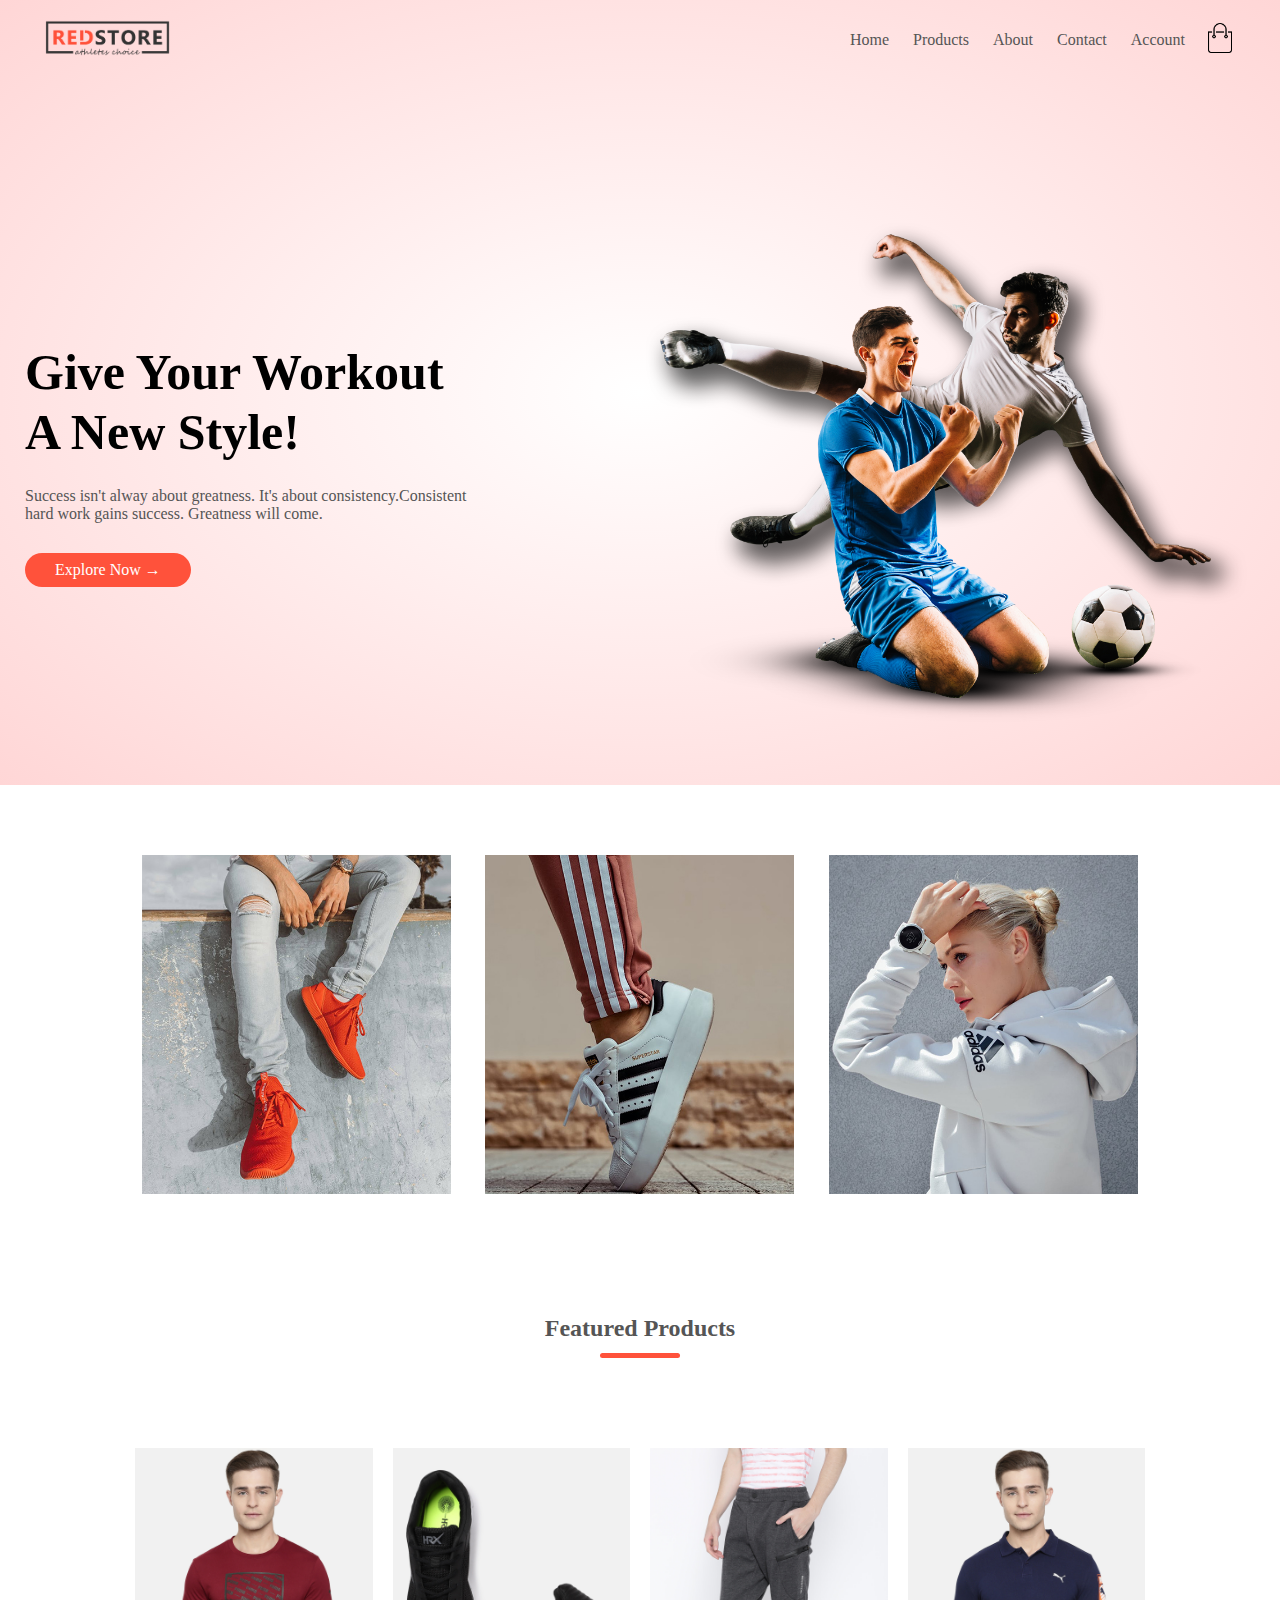
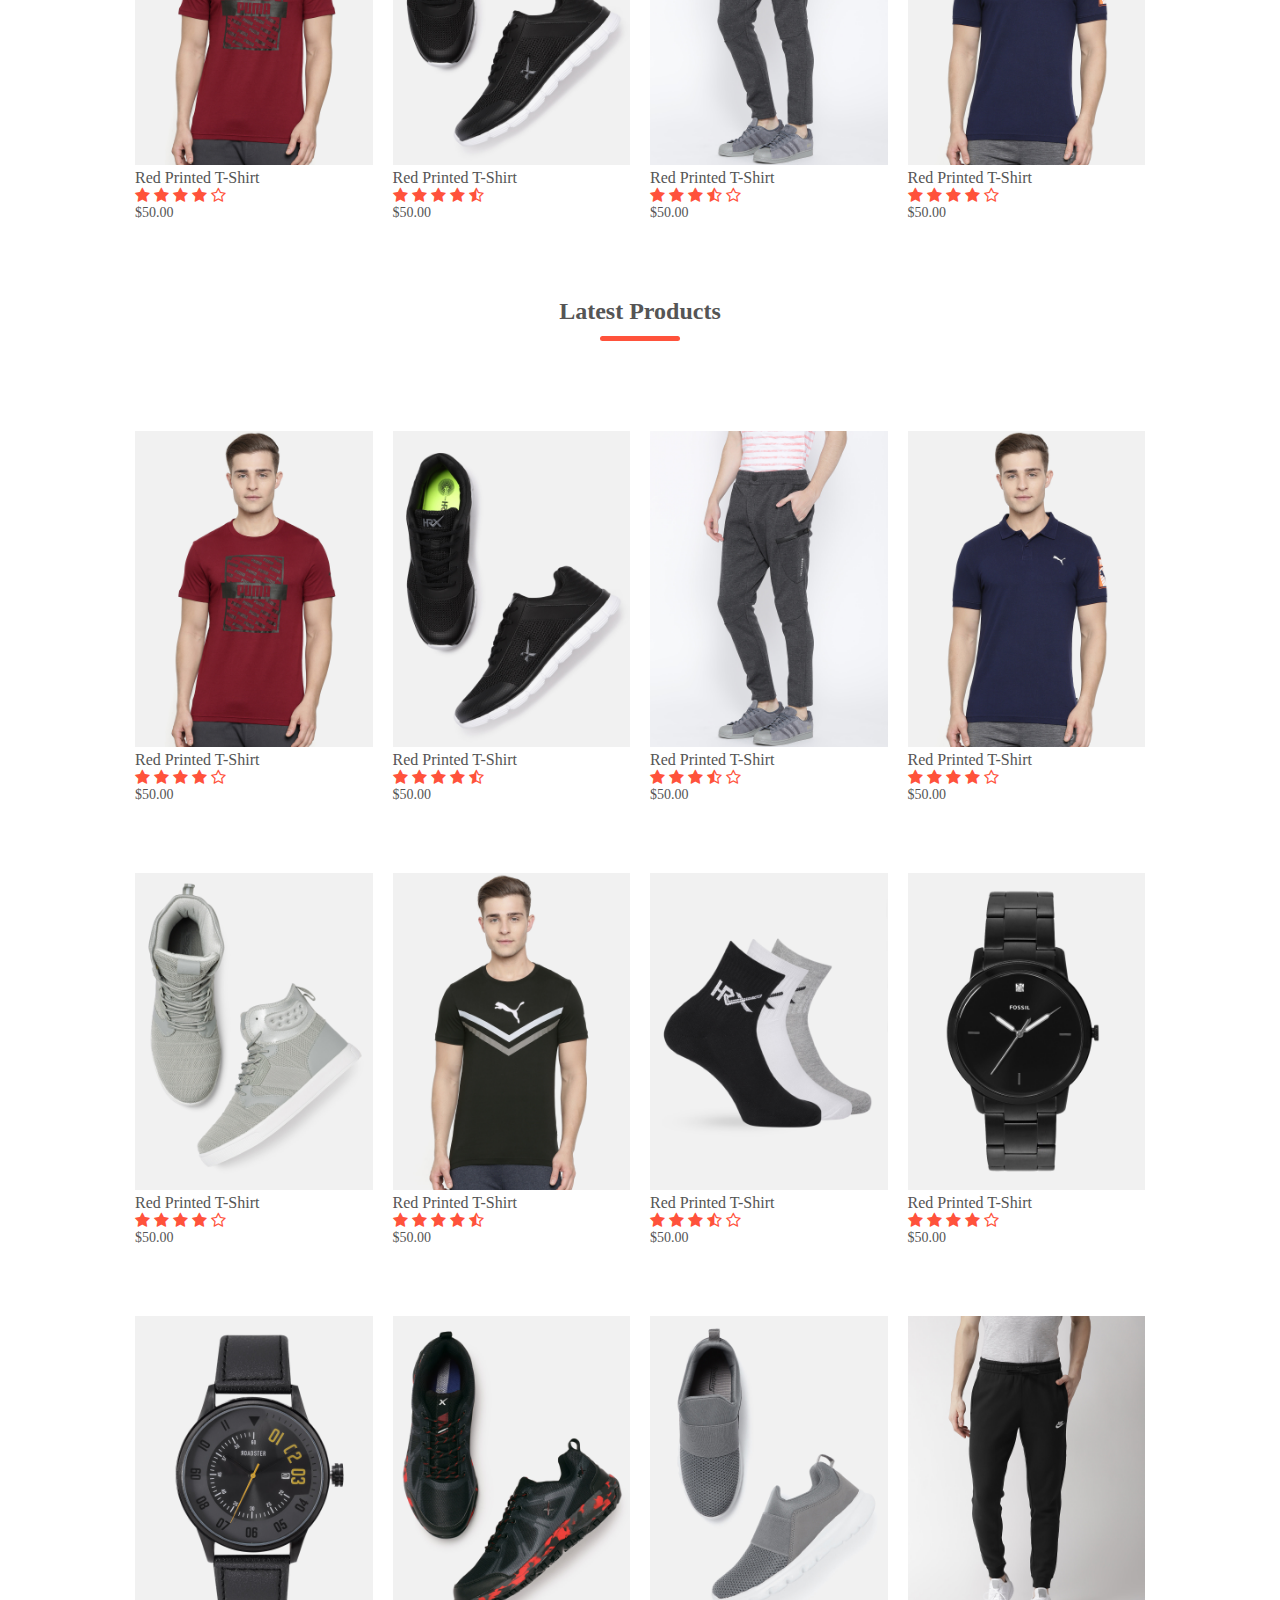
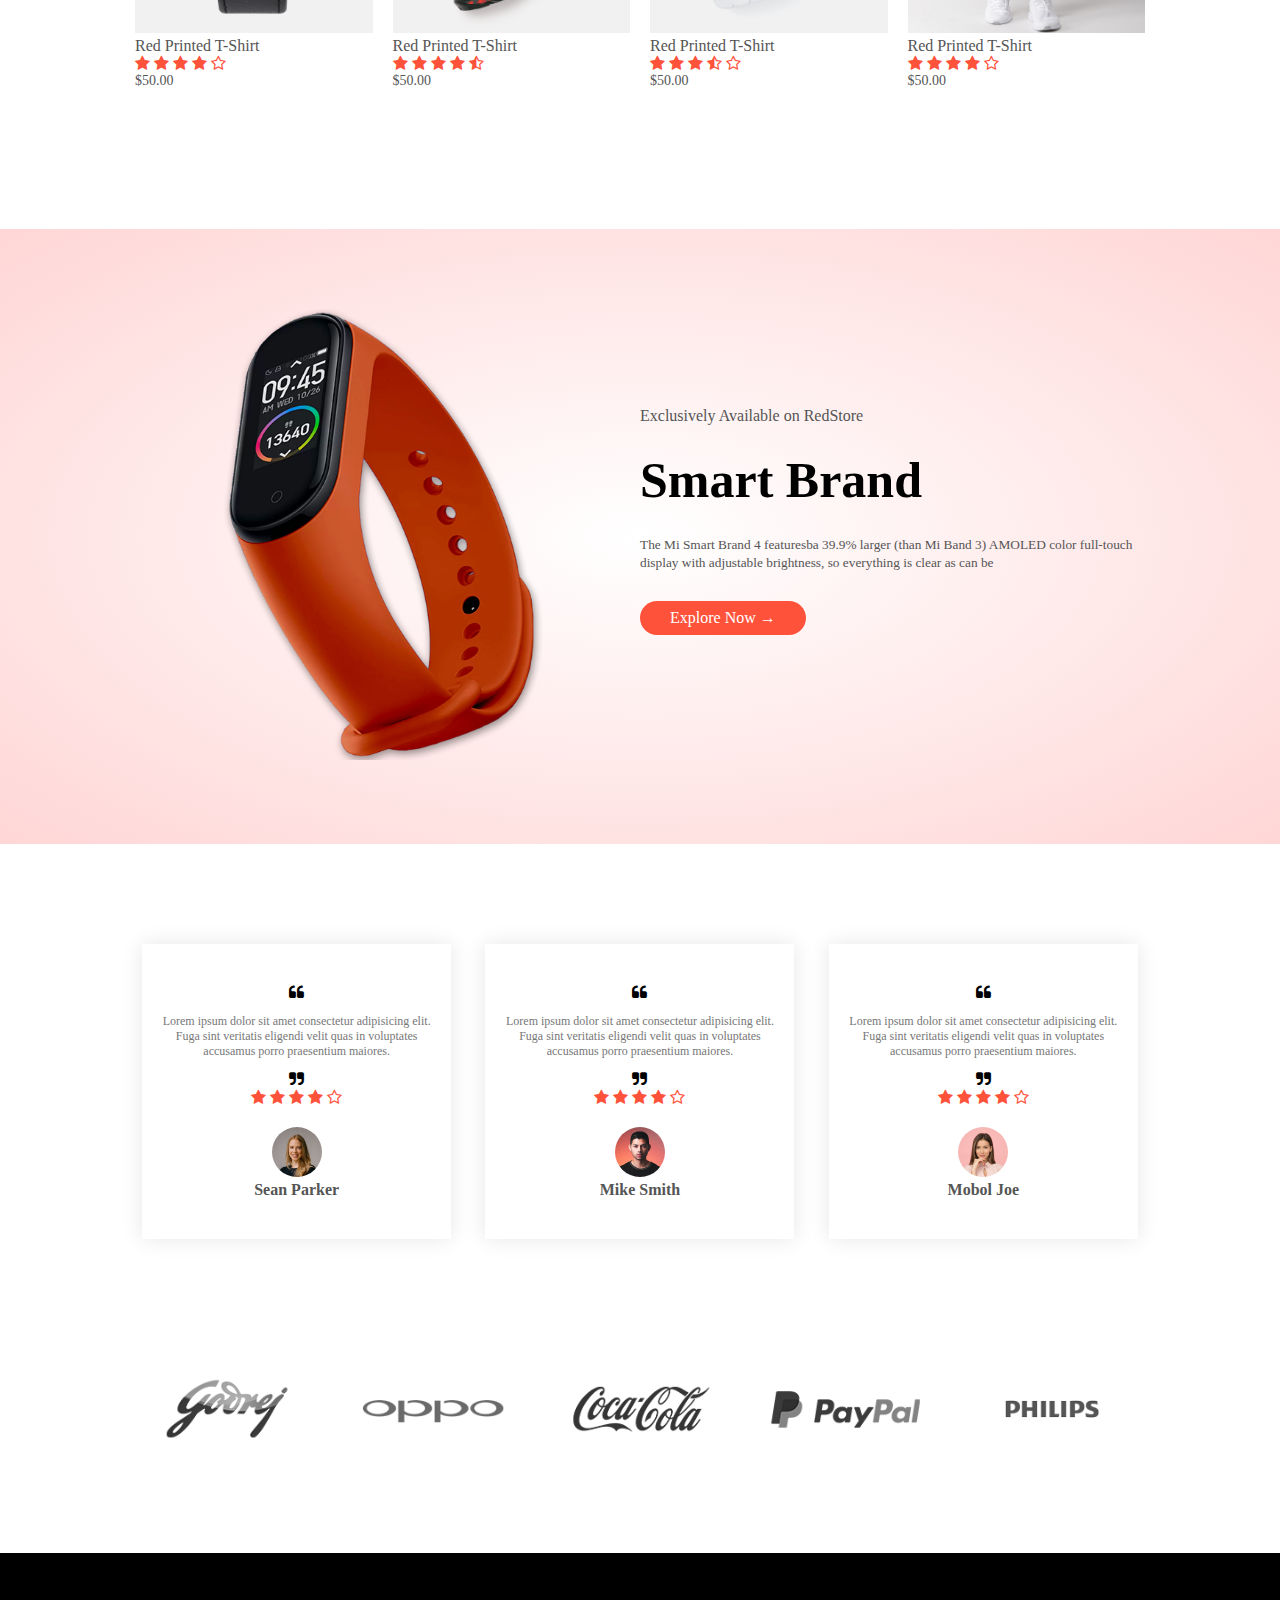
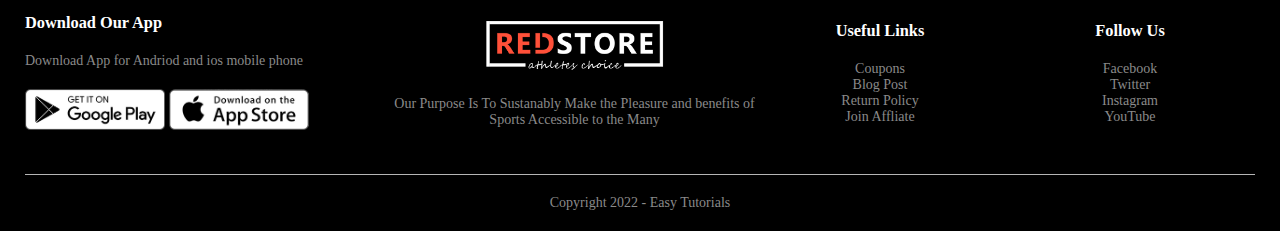
<file: index.html>
<!DOCTYPE html>
<html lang="en">
<head>
    <meta charset="UTF-8">
    <meta http-equiv="X-UA-Compatible" content="IE=edge">
    <meta name="viewport" content="width=device-width, initial-scale=1.0">
    <title>RedStore Ecommerce Website</title>

    <link rel="stylesheet" href="style.css">
    <link href="https://fonts.googleapis.com/css2?family=Poppins:wght@300;400;500;600;700&display=swap" rel="stylesheet">
    <link rel="stylesheet" href="https://stackpath.bootstrapcdn.com/font-awesome/4.7.0/css/font-awesome.min.css">
</head>
<body>

    <div class="header">
    <div class="container">
        <div class="navbar">
            <div class="logo">
               <a href="index.html"><img src="pictures/logo.png" width="125px"></a>
            </div>
            <nav>
                <ul id="MenuItems">
                    <li><a href="index.html">Home</a></li>
                    <li><a href="products.html">Products</a></li>
                    <li><a href="#">About</a></li>
                    <li><a href="#">Contact</a></li>
                    <li><a href="account.html">Account </a></li>
                </ul>
            </nav>
           <a href="cart.html"><img src="pictures/cart.png" width="30px" height="30px"></a>
            <img src="pictures/menu.png" class="menu-icon" onclick="menutoggle()">
        </div>
        <div class="row">
            <div class="col-2">
                <h1>Give Your Workout <br> A New Style!</h1>
                <p>Success isn't alway about greatness. It's about consistency.Consistent <br> hard work gains success. Greatness will come.</p>
                <a href="" class="btn">Explore Now &#8594;</a>
            </div>
            <div class="col-2">
                <img src="pictures/image1.png">
            </div>
        </div>
    </div>
    </div>


    <!-- -----------------Feactured categories------------------ -->

    <div class="categories">
        <div class="small-container">
            <div class="row">
                <div class="col-3">
                    <img src="pictures/category-1.jpg">
                </div>
                <div class="col-3">
                    <img src="pictures/category-2.jpg">
                </div>
                <div class="col-3">
                    <img src="pictures/category-3.jpg">
                </div>
            </div>
        </div>
    </div>

    <!-- ----------------Featured product-------------- -->
    
    <div class="small-container">
        <h2 class="title">Featured Products</h2>
        <div class="row">
            <div class="col-4">
                <a href="products-detais.html"><img src="pictures/product-1.jpg"></a>
                <h4>Red Printed T-Shirt</h4>
                <div class="rating">
                    <i class="fa fa-star"></i>
                    <i class="fa fa-star"></i>
                    <i class="fa fa-star"></i>
                    <i class="fa fa-star"></i>
                    <i class="fa fa-star-o"></i>
                </div>
                <p>$50.00</p>
            </div>

            <div class="col-4">
                <img src="pictures/product-2.jpg">
                <h4>Red Printed T-Shirt</h4>
                <div class="rating">
                    <i class="fa fa-star"></i>
                    <i class="fa fa-star"></i>
                    <i class="fa fa-star"></i>
                    <i class="fa fa-star"></i>
                    <i class="fa fa-star-half-o"></i>
                </div>
                <p>$50.00</p>
            </div>

            <div class="col-4">
                <img src="pictures/product-3.jpg">
                <h4>Red Printed T-Shirt</h4>
                <div class="rating">
                    <i class="fa fa-star"></i>
                    <i class="fa fa-star"></i>
                    <i class="fa fa-star"></i>
                    <i class="fa fa-star-half-o"></i>
                    <i class="fa fa-star-o"></i>
                </div>
                <p>$50.00</p>
            </div>

            <div class="col-4">
                <img src="pictures/product-4.jpg">
                <h4>Red Printed T-Shirt</h4>
                <div class="rating">
                    <i class="fa fa-star"></i>
                    <i class="fa fa-star"></i>
                    <i class="fa fa-star"></i>
                    <i class="fa fa-star"></i>
                    <i class="fa fa-star-o"></i>
                </div>
                <p>$50.00</p>
            </div>
        </div>

        <h2 class="title">Latest Products</h2>
        <div class="row">
            <div class="col-4">
                <img src="pictures/product-1.jpg">
                <h4>Red Printed T-Shirt</h4>
                <div class="rating">
                    <i class="fa fa-star"></i>
                    <i class="fa fa-star"></i>
                    <i class="fa fa-star"></i>
                    <i class="fa fa-star"></i>
                    <i class="fa fa-star-o"></i>
                </div>
                <p>$50.00</p>
            </div>

            <div class="col-4">
                <img src="pictures/product-2.jpg">
                <h4>Red Printed T-Shirt</h4>
                <div class="rating">
                    <i class="fa fa-star"></i>
                    <i class="fa fa-star"></i>
                    <i class="fa fa-star"></i>
                    <i class="fa fa-star"></i>
                    <i class="fa fa-star-half-o"></i>
                </div>
                <p>$50.00</p>
            </div>

            <div class="col-4">
                <img src="pictures/product-3.jpg">
                <h4>Red Printed T-Shirt</h4>
                <div class="rating">
                    <i class="fa fa-star"></i>
                    <i class="fa fa-star"></i>
                    <i class="fa fa-star"></i>
                    <i class="fa fa-star-half-o"></i>
                    <i class="fa fa-star-o"></i>
                </div>
                <p>$50.00</p>
            </div>

            <div class="col-4">
                <img src="pictures/product-4.jpg">
                <h4>Red Printed T-Shirt</h4>
                <div class="rating">
                    <i class="fa fa-star"></i>
                    <i class="fa fa-star"></i>
                    <i class="fa fa-star"></i>
                    <i class="fa fa-star"></i>
                    <i class="fa fa-star-o"></i>
                </div>
                <p>$50.00</p>
            </div>
        </div>

        <div class="row">
            <div class="col-4">
                <img src="pictures/product-5.jpg">
                <h4>Red Printed T-Shirt</h4>
                <div class="rating">
                    <i class="fa fa-star"></i>
                    <i class="fa fa-star"></i>
                    <i class="fa fa-star"></i>
                    <i class="fa fa-star"></i>
                    <i class="fa fa-star-o"></i>
                </div>
                <p>$50.00</p>
            </div>

            <div class="col-4">
                <img src="pictures/product-6.jpg">
                <h4>Red Printed T-Shirt</h4>
                <div class="rating">
                    <i class="fa fa-star"></i>
                    <i class="fa fa-star"></i>
                    <i class="fa fa-star"></i>
                    <i class="fa fa-star"></i>
                    <i class="fa fa-star-half-o"></i>
                </div>
                <p>$50.00</p>
            </div>

            <div class="col-4">
                <img src="pictures/product-7.jpg">
                <h4>Red Printed T-Shirt</h4>
                <div class="rating">
                    <i class="fa fa-star"></i>
                    <i class="fa fa-star"></i>
                    <i class="fa fa-star"></i>
                    <i class="fa fa-star-half-o"></i>
                    <i class="fa fa-star-o"></i>
                </div>
                <p>$50.00</p>
            </div>

            <div class="col-4">
                <img src="pictures/product-8.jpg">
                <h4>Red Printed T-Shirt</h4>
                <div class="rating">
                    <i class="fa fa-star"></i>
                    <i class="fa fa-star"></i>
                    <i class="fa fa-star"></i>
                    <i class="fa fa-star"></i>
                    <i class="fa fa-star-o"></i>
                </div>
                <p>$50.00</p>
            </div>
        </div>

        <div class="row">
            <div class="col-4">
                <img src="pictures/product-9.jpg">
                <h4>Red Printed T-Shirt</h4>
                <div class="rating">
                    <i class="fa fa-star"></i>
                    <i class="fa fa-star"></i>
                    <i class="fa fa-star"></i>
                    <i class="fa fa-star"></i>
                    <i class="fa fa-star-o"></i>
                </div>
                <p>$50.00</p>
            </div>

            <div class="col-4">
                <img src="pictures/product-10.jpg">
                <h4>Red Printed T-Shirt</h4>
                <div class="rating">
                    <i class="fa fa-star"></i>
                    <i class="fa fa-star"></i>
                    <i class="fa fa-star"></i>
                    <i class="fa fa-star"></i>
                    <i class="fa fa-star-half-o"></i>
                </div>
                <p>$50.00</p>
            </div>

            <div class="col-4">
                <img src="pictures/product-11.jpg">
                <h4>Red Printed T-Shirt</h4>
                <div class="rating">
                    <i class="fa fa-star"></i>
                    <i class="fa fa-star"></i>
                    <i class="fa fa-star"></i>
                    <i class="fa fa-star-half-o"></i>
                    <i class="fa fa-star-o"></i>
                </div>
                <p>$50.00</p>
            </div>

            <div class="col-4">
                <img src="pictures/product-12.jpg">
                <h4>Red Printed T-Shirt</h4>
                <div class="rating">
                    <i class="fa fa-star"></i>
                    <i class="fa fa-star"></i>
                    <i class="fa fa-star"></i>
                    <i class="fa fa-star"></i>
                    <i class="fa fa-star-o"></i>
                </div>
                <p>$50.00</p>
            </div>
        </div>
    </div>

    <!-- -------------------offer------------------->


    <div class="offer">
        <div class="small-container">
            <div class="row">
                <div class="col-2">
                    <img src="pictures/exclusive.png" class="0ffer-img">
                </div>
                <div class="col-2">
                    <p>Exclusively Available on RedStore</p>
                    <h1>Smart Brand</h1>
                    <small>
                        The Mi Smart Brand 4 featuresba 39.9% larger (than Mi Band 3) AMOLED color full-touch display with adjustable brightness, so everything is clear as can be
                    </small>
                    <a href="" class="btn">Explore Now &#8594;</a>
                </div>
            </div>
        </div>
    </div>


    <!-- -----------------tesimonial---------------- -->

    <div class="testimonial">
        <div class="small-container">
            <div class="row">
                <div class="col-3">
                    <i class="fa fa-quote-left"></i>
                    <p>Lorem ipsum dolor sit amet consectetur adipisicing elit. Fuga sint veritatis eligendi velit quas in voluptates accusamus porro praesentium maiores.</p>
                    <i class="fa fa-quote-right"></i>
                    <div class="rating">
                        <i class="fa fa-star"></i>
                        <i class="fa fa-star"></i>
                        <i class="fa fa-star"></i>
                        <i class="fa fa-star"></i>
                        <i class="fa fa-star-o"></i>
                    </div>
                    <img src="pictures/user-1.png">
                    <h3>Sean Parker</h3>
                </div>

                <div class="col-3">
                    <i class="fa fa-quote-left"></i>
                    <p>Lorem ipsum dolor sit amet consectetur adipisicing elit. Fuga sint veritatis eligendi velit quas in voluptates accusamus porro praesentium maiores.</p>
                    <i class="fa fa-quote-right"></i>
                    <div class="rating">
                        <i class="fa fa-star"></i>
                        <i class="fa fa-star"></i>
                        <i class="fa fa-star"></i>
                        <i class="fa fa-star"></i>
                        <i class="fa fa-star-o"></i>
                    </div>
                    <img src="pictures/user-2.png">
                    <h3>Mike Smith</h3>
                </div>

                <div class="col-3">
                    <i class="fa fa-quote-left"></i>
                    <p>Lorem ipsum dolor sit amet consectetur adipisicing elit. Fuga sint veritatis eligendi velit quas in voluptates accusamus porro praesentium maiores.</p>
                    <i class="fa fa-quote-right"></i>
                    <div class="rating">
                        <i class="fa fa-star"></i>
                        <i class="fa fa-star"></i>
                        <i class="fa fa-star"></i>
                        <i class="fa fa-star"></i>
                        <i class="fa fa-star-o"></i>
                    </div>
                    <img src="pictures/user-3.png">
                    <h3>Mobol Joe </h3>
                </div>
            </div>
        </div>
    </div>


    <!-- -----------------------brand-------------------- -->

    <div class="brands">
        <div class="small-container">
            <div class="row">
                <div class="col-5">
                    <img src="pictures/logo-godrej.png">
                </div>

                <div class="col-5">
                    <img src="pictures/logo-oppo.png">
                </div>

                <div class="col-5">
                    <img src="pictures/logo-coca-cola.png">
                </div>

                <div class="col-5">
                    <img src="pictures/logo-paypal.png">
                </div>

                <div class="col-5">
                    <img src="pictures/logo-philips.png">
                </div>
            </div>
        </div>
    </div>

    <!-- -----------------footer------------- -->

    <div class="footer">
        <div class="container">
            <div class="row">
                <div class="footer-col-1">
                    <h3>Download Our App</h3>
                    <p>Download App for Andriod and ios mobile phone</p>
                    <div class="app-logo">
                        <img src="pictures/play-store.png">
                        <img src="pictures/app-store.png">
                    </div>
                </div>

                <div class="footer-col-2">
                   <img src="pictures/logo-white.png">
                    <p>Our Purpose Is To Sustanably Make the Pleasure and benefits of Sports Accessible to the Many</p>
                </div>

                <div class="footer-col-3">
                    <h3>Useful Links</h3>
                    <ul>
                        <li>Coupons</li>
                        <li>Blog Post</li>
                        <li>Return Policy</li>
                        <li>Join Affliate</li>
                    </ul>
                </div>

                <div class="footer-col-3">
                    <h3>Follow Us</h3>
                    <ul>
                        <li>Facebook</li>
                        <li>Twitter</li>
                        <li>Instagram</li>
                        <li>YouTube</li>
                    </ul>
                </div>
            </div>
            <hr>
            <p class="Copyright">Copyright 2022 - Easy Tutorials</p>
        </div>
    </div>


    <!-- -------------------js for toggle menu---------------- -->



    <script>
        var MenuItems = document.getElementById("MenuItems");

        MenuItems.style.maxHeight = "0px";

        function menutoggle(){
            if(Menuitems.style.maxheight == "0px")
                {
                    MenuItems.style.maxHeight ="200px"
                }
            else
                {
                    Menuitems.style.maxheight = "0px"
                }
        }
    </script>




</body>
</html>
</file>
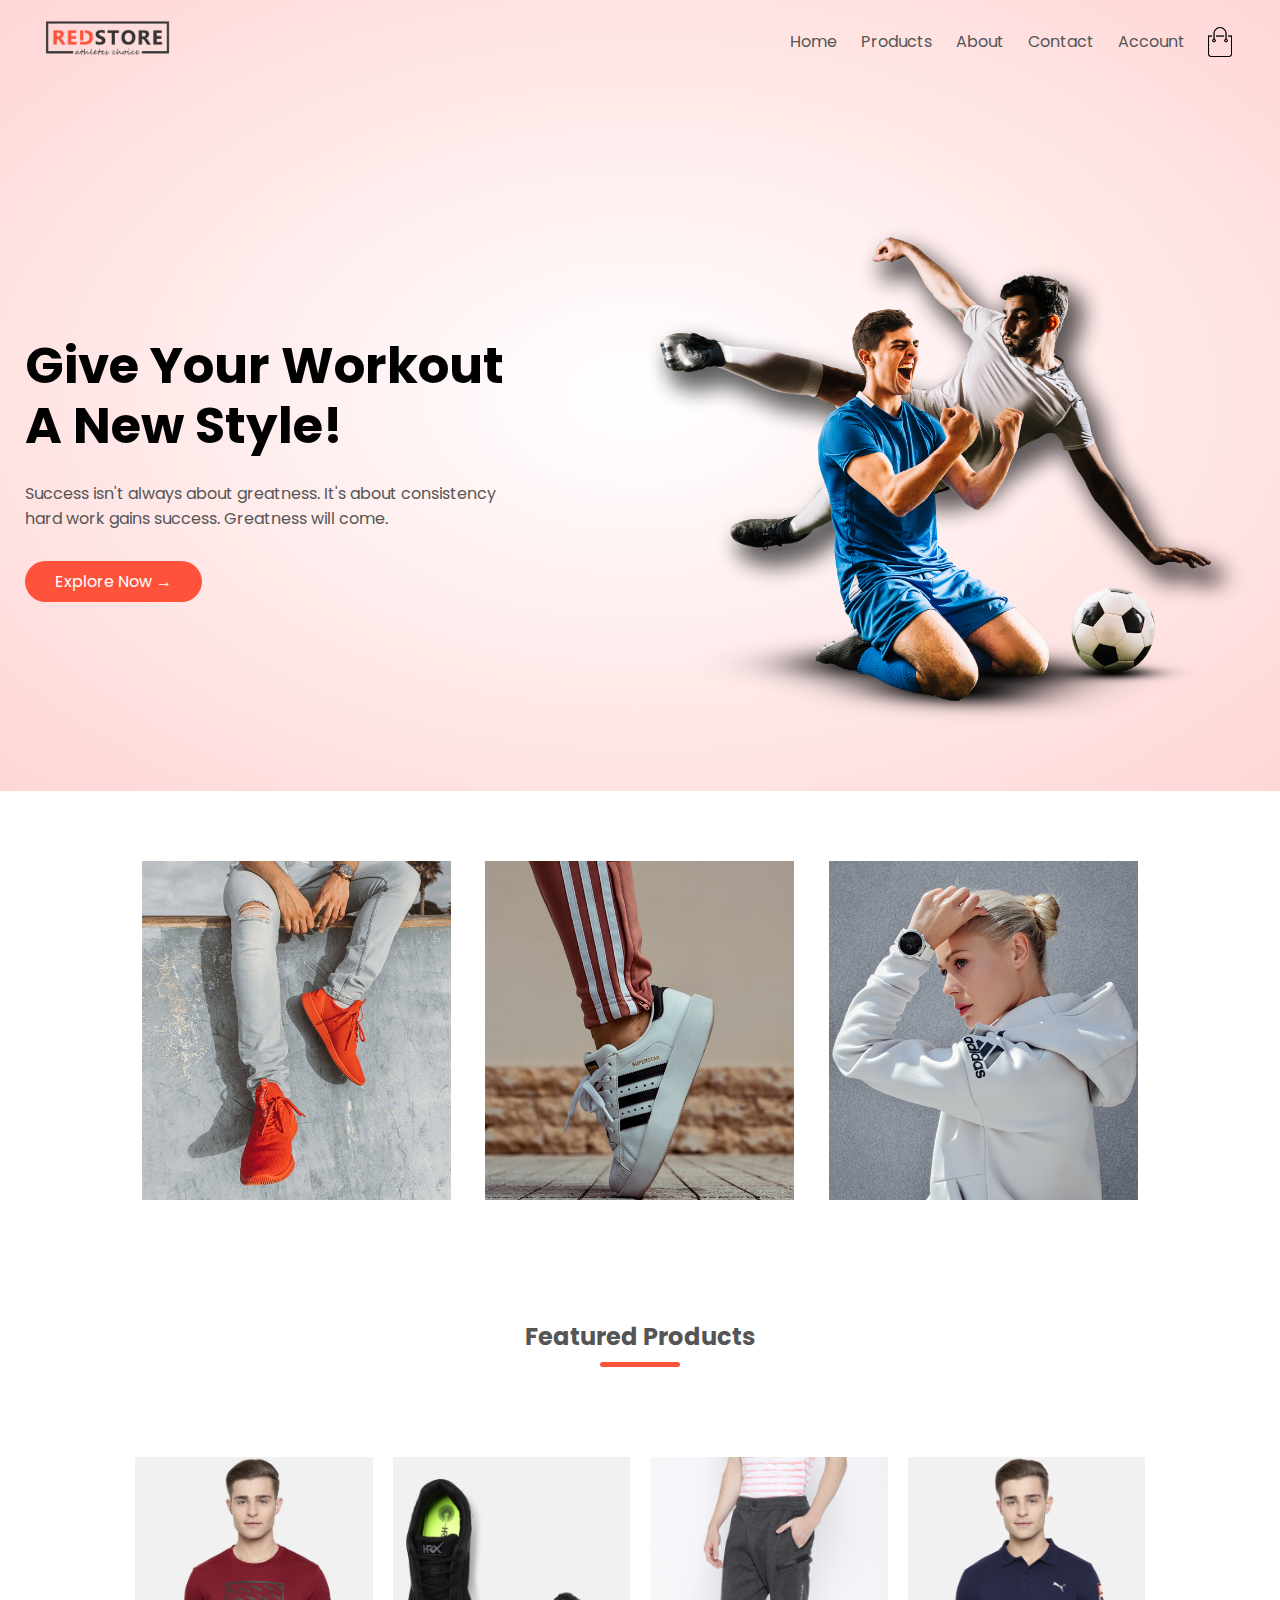
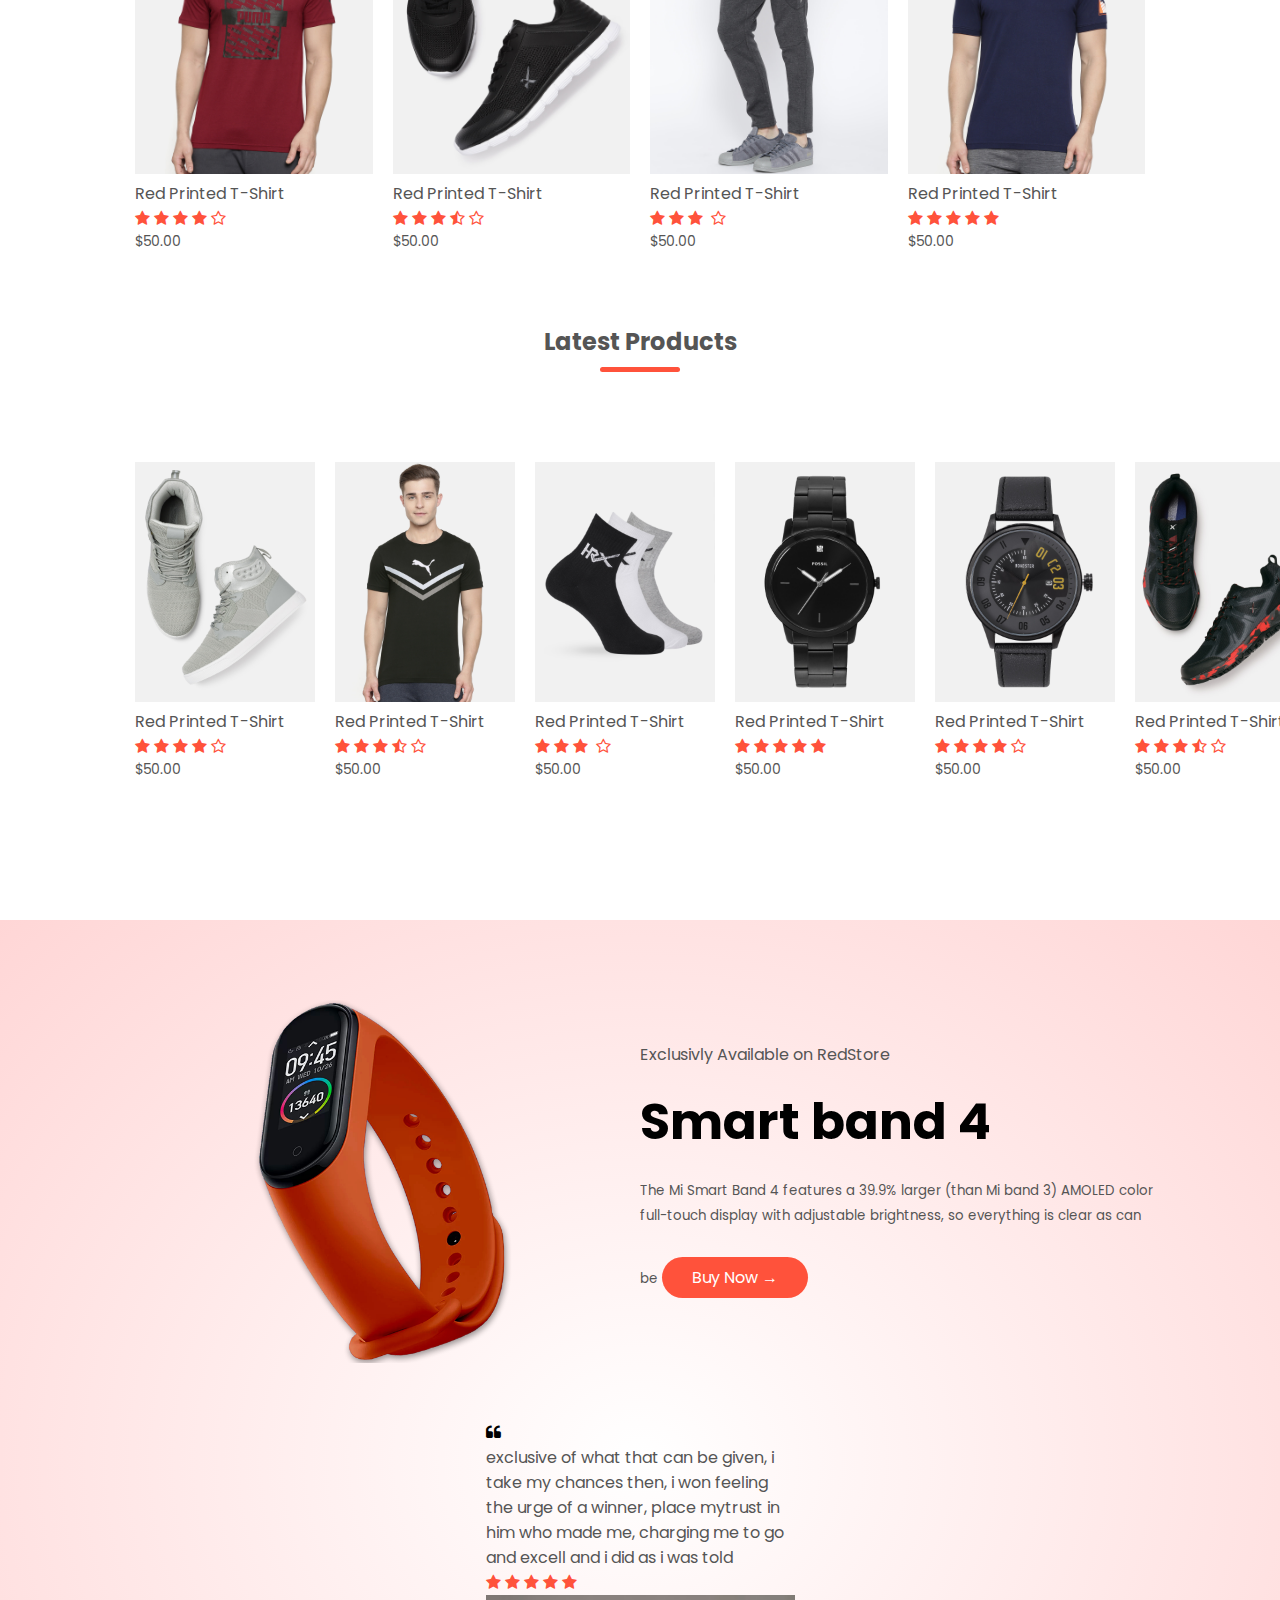
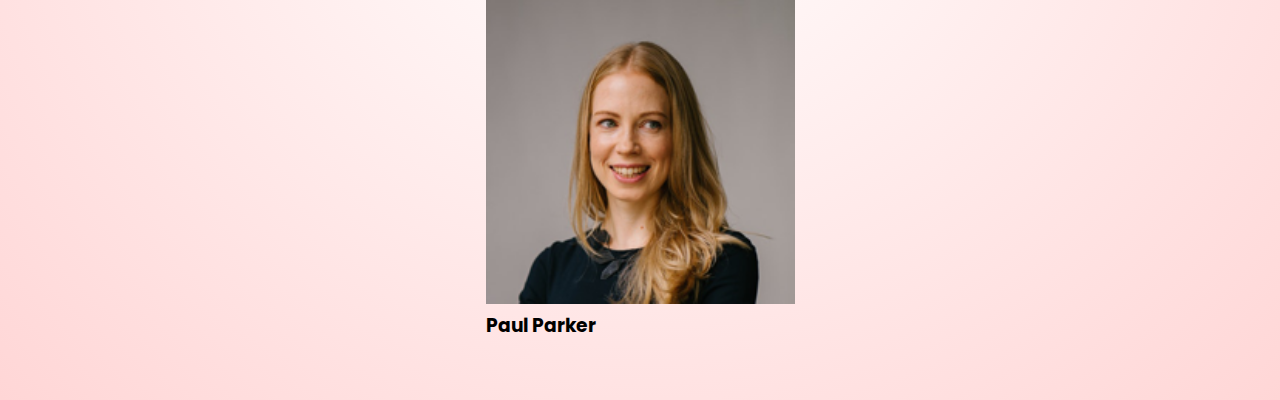
<file: pictures/index.html>
<!DOCTYPE html>
<html lang="en">
<head>
    <meta charset="UTF-8">
    <meta http-equiv="X-UA-Compatible" content="IE=edge">
    <meta name="viewport" content="width=device-width, initial-scale=1.0">
    <title>Redstore Ecommerce Website</title>
    <link rel="stylesheet" href="style.css">
    <link rel="preconnect" href="https://fonts.googleapis.com">
<link rel="preconnect" href="https://fonts.gstatic.com" crossorigin>
<link href="https://fonts.googleapis.com/css2?family=Poppins:ital,wght@0,300;0,400;0,500;0,600;0,700;1,200&display=swap" rel="stylesheet">
<link rel="stylesheet" href="https://stackpath.bootstrapcdn.com/font-awesome/4.7.0/css/font-awesome.min.css">
</head>
<body>
    <div class="header">
        <div class="container">
            <div class="navbar">
                <div class="logo">
                    <img src="../pictures/logo.png" width="125">
                </div>
                <nav>
                    <ul>
                        <li><a href="">Home</a></li>
                        <li><a href="">Products</a></li>
                        <li><a href="">About</a></li>
                        <li><a href="">Contact</a></li>
                        <li><a href="">Account</a></li>
                    </ul>
                </nav>
                <img src="../pictures/cart.png" width="30px" height="30px">  
            </div>
            <div class="row">
                <div class="col-2">
                        <h1>Give Your Workout <br> A New Style!</h1>
                        <p>Success isn't always about greatness. It's about consistency <br> hard work gains success. Greatness will come.</p>
                        <a href="" class="btn">Explore Now &#8594</a>
                </div>
                <div class="col-2">
                    <img src="../pictures/image1.png">
                </div>
            </div>
        </div>
    </div> 


    <div class="categories">
        <div class="small-container">
            <div class="row">
                <div class="col-3">
                    <img src="../pictures/category-1.jpg">
                </div>
                <div class="col-3">
                    <img src="../pictures/category-2.jpg">
                </div>
                <div class="col-3">
                    <img src="../pictures/category-3.jpg">
                </div>
            </div>
        </div>
    </div>

    <div class="small-container">
        <h2 class="title">Featured Products</h2>
        <div class="row">
            <div class="col-4">
                <img src="../pictures/product-1.jpg">
                <h4>Red Printed T-Shirt</h4>
                <div class="rating">
                    <i class="fa fa-star"></i>
                    <i class="fa fa-star"></i>
                    <i class="fa fa-star"></i>
                    <i class="fa fa-star"></i>
                    <i class="fa fa-star-o"></i>
                </div>
                <p>$50.00</p>
            </div>
            <div class="col-4">
                <img src="../pictures/product-2.jpg">
                <h4>Red Printed T-Shirt</h4>
                <div class="rating">
                    <i class="fa fa-star"></i>
                    <i class="fa fa-star"></i>
                    <i class="fa fa-star"></i>
                    <i class="fa fa-star-half-o"></i>
                    <i class="fa fa-star-o"></i>
                </div>
                <p>$50.00</p>
            </div>
            <div class="col-4">
                <img src="../pictures/product-3.jpg">
                <h4>Red Printed T-Shirt</h4>
                <div class="rating">
                    <i class="fa fa-star"></i>
                    <i class="fa fa-star"></i>
                    <i class="fa fa-star"></i>
                    <i class="fa fa-half"></i>
                    <i class="fa fa-star-o"></i>
                </div>
                <p>$50.00</p>
            </div>
            <div class="col-4">
                <img src="../pictures/product-4.jpg">
                <h4>Red Printed T-Shirt</h4>
                <div class="rating">
                    <i class="fa fa-star"></i>
                    <i class="fa fa-star"></i>
                    <i class="fa fa-star"></i>
                    <i class="fa fa-star"></i>
                    <i class="fa fa-star"></i>
                </div>
                <p>$50.00</p>
            </div>
        </div>
        <h2><div class="title">Latest Products</div></h2>
        <div class="row">
            <div class="col-4">
                <img src="../pictures/product-5.jpg">
                <h4>Red Printed T-Shirt</h4>
                <div class="rating">
                    <i class="fa fa-star"></i>
                    <i class="fa fa-star"></i>
                    <i class="fa fa-star"></i>
                    <i class="fa fa-star"></i>
                    <i class="fa fa-star-o"></i>
                </div>
                <p>$50.00</p>
            </div>
            <div class="col-4">
                <img src="../pictures/product-6.jpg">
                <h4>Red Printed T-Shirt</h4>
                <div class="rating">
                    <i class="fa fa-star"></i>
                    <i class="fa fa-star"></i>
                    <i class="fa fa-star"></i>
                    <i class="fa fa-star-half-o"></i>
                    <i class="fa fa-star-o"></i>
                </div>
                <p>$50.00</p>
            </div>
            <div class="col-4">
                <img src="../pictures/product-7.jpg">
                <h4>Red Printed T-Shirt</h4>
                <div class="rating">
                    <i class="fa fa-star"></i>
                    <i class="fa fa-star"></i>
                    <i class="fa fa-star"></i>
                    <i class="fa fa-half"></i>
                    <i class="fa fa-star-o"></i>
                </div>
                <p>$50.00</p>
            </div>
            <div class="col-4">
                <img src="../pictures/product-8.jpg">
                <h4>Red Printed T-Shirt</h4>
                <div class="rating">
                    <i class="fa fa-star"></i>
                    <i class="fa fa-star"></i>
                    <i class="fa fa-star"></i>
                    <i class="fa fa-star"></i>
                    <i class="fa fa-star"></i>
                </div>
                <p>$50.00</p>
            </div>
            <div class="col-4">
                <img src="../pictures/product-9.jpg">
                <h4>Red Printed T-Shirt</h4>
                <div class="rating">
                    <i class="fa fa-star"></i>
                    <i class="fa fa-star"></i>
                    <i class="fa fa-star"></i>
                    <i class="fa fa-star"></i>
                    <i class="fa fa-star-o"></i>
                </div>
                <p>$50.00</p>
            </div>
            <div class="col-4">
                <img src="../pictures/product-10.jpg">
                <h4>Red Printed T-Shirt</h4>
                <div class="rating">
                    <i class="fa fa-star"></i>
                    <i class="fa fa-star"></i>
                    <i class="fa fa-star"></i>
                    <i class="fa fa-star-half-o"></i>
                    <i class="fa fa-star-o"></i>
                </div>
                <p>$50.00</p>
            </div>
            <div class="col-4">
                <img src="../pictures/product-11.jpg">
                <h4>Red Printed T-Shirt</h4>
                <div class="rating">
                    <i class="fa fa-star"></i>
                    <i class="fa fa-star"></i>
                    <i class="fa fa-star"></i>
                    <i class="fa fa-half"></i>
                    <i class="fa fa-star-o"></i>
                </div>
                <p>$50.00</p>
            </div>
            <div class="col-4">
                <img src="../pictures/product-12.jpg">
                <h4>Red Printed T-Shirt</h4>
                <div class="rating">
                    <i class="fa fa-star"></i>
                    <i class="fa fa-star"></i>
                    <i class="fa fa-star"></i>
                    <i class="fa fa-star"></i>
                    <i class="fa fa-star"></i>
                </div>
                <p>$50.00</p>
            </div>
        </div>     
    </div>
    <!-- offer -->
    <div class="offer">
        <div class="small-container">
            <div class="row">
                <div class="col-2">
                    <img src="../pictures/exclusive.png" class="offer-img">
                </div>
                <div class="col-2">
                    <p>Exclusivly Available on RedStore</p>
                    <h1>Smart band 4</h1>
                    <small>The Mi Smart Band 4 features a 39.9% larger (than Mi band 3) AMOLED color full-touch display with adjustable brightness, so everything is clear as can be</small>
                    <a href="" class="btn">Buy Now &#8594</a>
                </div>
        </div>
    </div>

<!-- -------------testimonial----------- -->
<div class="testimonials">
    <div class="small-container">
        <div class="row">
            <div class="col-3">
                <i class="fa fa-quote-left"></i>
                <p>exclusive of what that can be given, i take my chances then, i won feeling the urge of a winner, place mytrust in him who made me, charging me to go and excell and i did as i was told</p>
                <div class="rating">
                    <i class="fa fa-star"></i>
                    <i class="fa fa-star"></i>
                    <i class="fa fa-star"></i>
                    <i class="fa fa-star"></i>
                    <i class="fa fa-star"></i>
                </div>
                <img src="../pictures/user-1.png">
                <h3>Paul Parker</h3>
            </div>
        </div>
    </div>
</div>


</body>
</html>

<!-- Resent Poduct -->
</file>
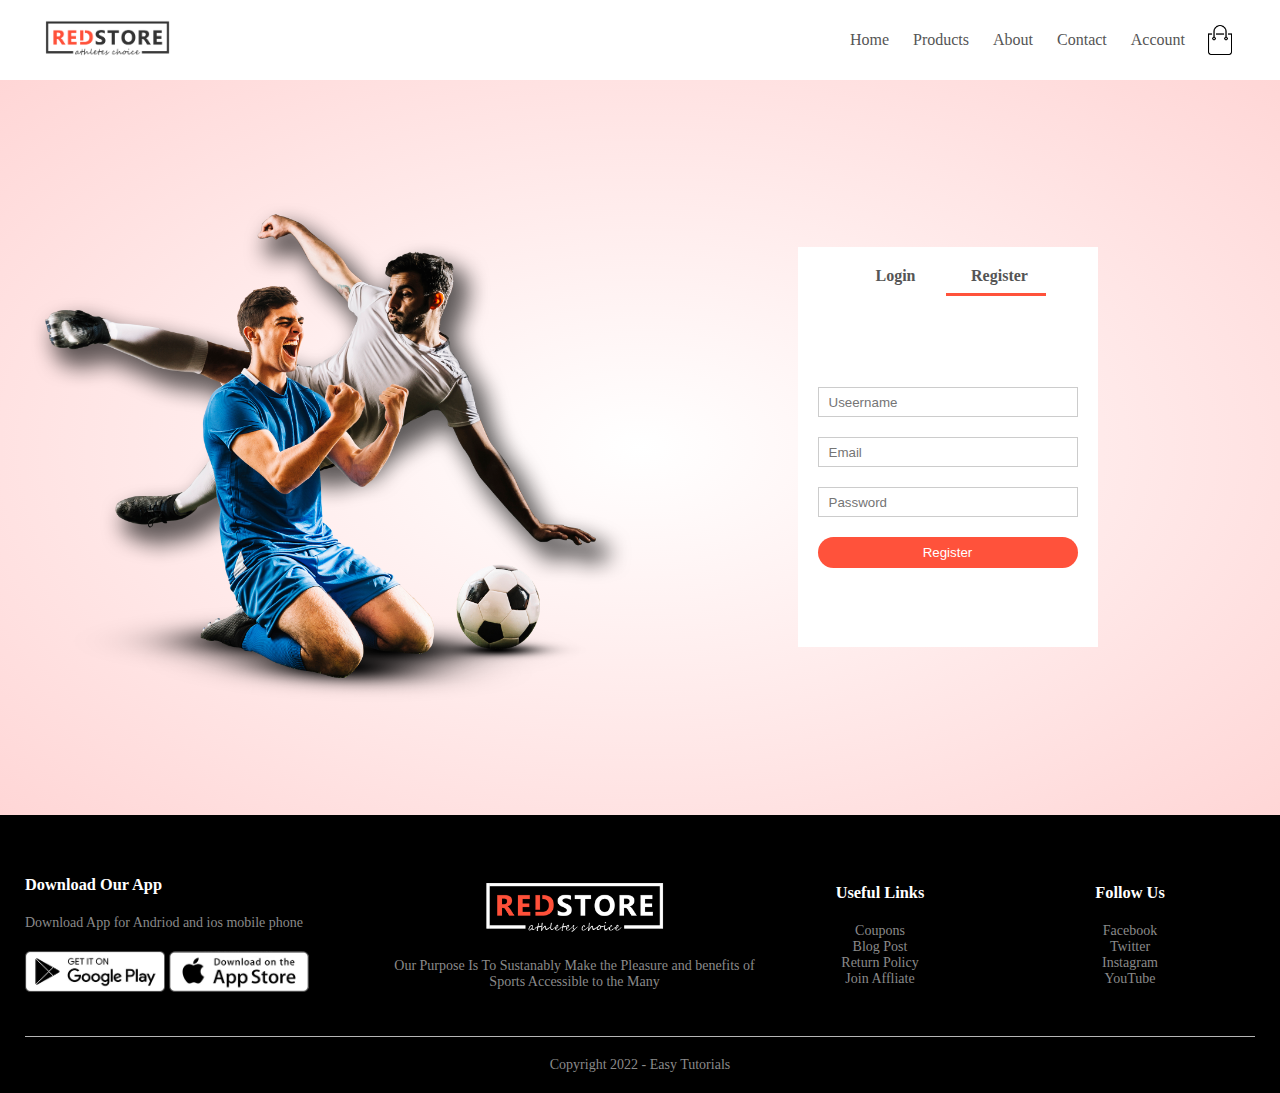
<file: account.html>
<!DOCTYPE html>
<html lang="en">
<head>
    <meta charset="UTF-8">
    <meta http-equiv="X-UA-Compatible" content="IE=edge">
    <meta name="viewport" content="width=device-width, initial-scale=1.0">
    <title>All Products - RedStore</title>

    <link rel="stylesheet" href="style.css">
    <link href="https://fonts.googleapis.com/css2?family=Poppins:wght@300;400;500;600;700&display=swap" rel="stylesheet">
    <link rel="stylesheet" href="https://stackpath.bootstrapcdn.com/font-awesome/4.7.0/css/font-awesome.min.css">
</head>
<body>


    <div class="container">
        <div class="navbar">
            <div class="logo">
                <img src="pictures/logo.png" width="125px">
            </div>
            <nav>
                <ul id="MenuItems">
                    <li><a href="#">Home</a></li>
                    <li><a href="#">Products</a></li>
                    <li><a href="#">About</a></li>
                    <li><a href="#">Contact</a></li>
                    <li><a href="#">Account </a></li>
                </ul>
            </nav>
            <img src="pictures/cart.png" width="30px" height="30px">
            <img src="pictures/menu.png" class="menu-icon" onclick="menutoggle()">
        </div>
    </div>


    <!-- ---------------account--------------------- -->

    <div class="account-page">
        <div class="container">
            <div class="row">
                <div class="col-2">
                    <img src="pictures/image1.png" width="100%">
                </div>
                <div class="col-2">
                    <div class="form-container">
                        <div class="form-btn">
                            <span onclick="login()">Login</span>
                            <span onclick="register()">Register</span>
                            <hr id="Indicator">
                        </div>

                        <form id="LoginForm">
                            <input type="text" placeholder="Useername">
                            <input type="password" placeholder="Password">
                            <button type="submit" class="btn">Login</button>
                            <a href="">Forgot Password</a>
                        </form>

                        <form id="RegForm">
                            <input type="text" placeholder="Useername">
                            <input type="email" placeholder="Email">
                            <input type="password" placeholder="Password">
                            <button type="submit" class="btn">Register</button>
                        </form>
                    </div>
                </div>
            </div>
        </div>
    </div>


    <!-- -----------------footer------------- -->

    <div class="footer">
        <div class="container">
            <div class="row">
                <div class="footer-col-1">
                    <h3>Download Our App</h3>
                    <p>Download App for Andriod and ios mobile phone</p>
                    <div class="app-logo">
                        <img src="pictures/play-store.png">
                        <img src="pictures/app-store.png">
                    </div>
                </div>

                <div class="footer-col-2">
                   <img src="pictures/logo-white.png">
                    <p>Our Purpose Is To Sustanably Make the Pleasure and benefits of Sports Accessible to the Many</p>
                </div>

                <div class="footer-col-3">
                    <h3>Useful Links</h3>
                    <ul>
                        <li>Coupons</li>
                        <li>Blog Post</li>
                        <li>Return Policy</li>
                        <li>Join Affliate</li>
                    </ul>
                </div>

                <div class="footer-col-3">
                    <h3>Follow Us</h3>
                    <ul>
                        <li>Facebook</li>
                        <li>Twitter</li>
                        <li>Instagram</li>
                        <li>YouTube</li>
                    </ul>
                </div>
            </div>
            <hr>
            <p class="Copyright">Copyright 2022 - Easy Tutorials</p>
        </div>
    </div>


    <!-- -------------------js for toggle menu---------------- -->



    <script>
        var MenuItems = document.getElementById("MenuItems");

        MenuItems.style.maxHeight = "0px";

        function menutoggle(){
            if(Menuitems.style.maxheight == "0px")
                {
                    MenuItems.style.maxHeight ="200px"
                }
            else
                {
                    Menuitems.style.maxheight = "0px"
                }
        }
    </script>

    <!-- --------------- js for toggle form ------------------ -->

<script>
    var LoginForm = document.getElementById("LoginForm");
    var RegForm = document.getElementById("RegForm");
    var Indicator = getElementById("Indicator");

        function register() {
            RegForm.style.transform = "translateX(0px)";
            LoginForm.style.transform = "translateX(0px)";
            Indicator.style.transform = "translateX(100px)";
        }

        function login() {
            RegForm.style.transform = "translateX(300px)";
            LoginForm.style.transform = "translateX(300px)";
            Indicator.style.transform = "translateX(0px)";
        }

</script>


</body>
</html>
</file>
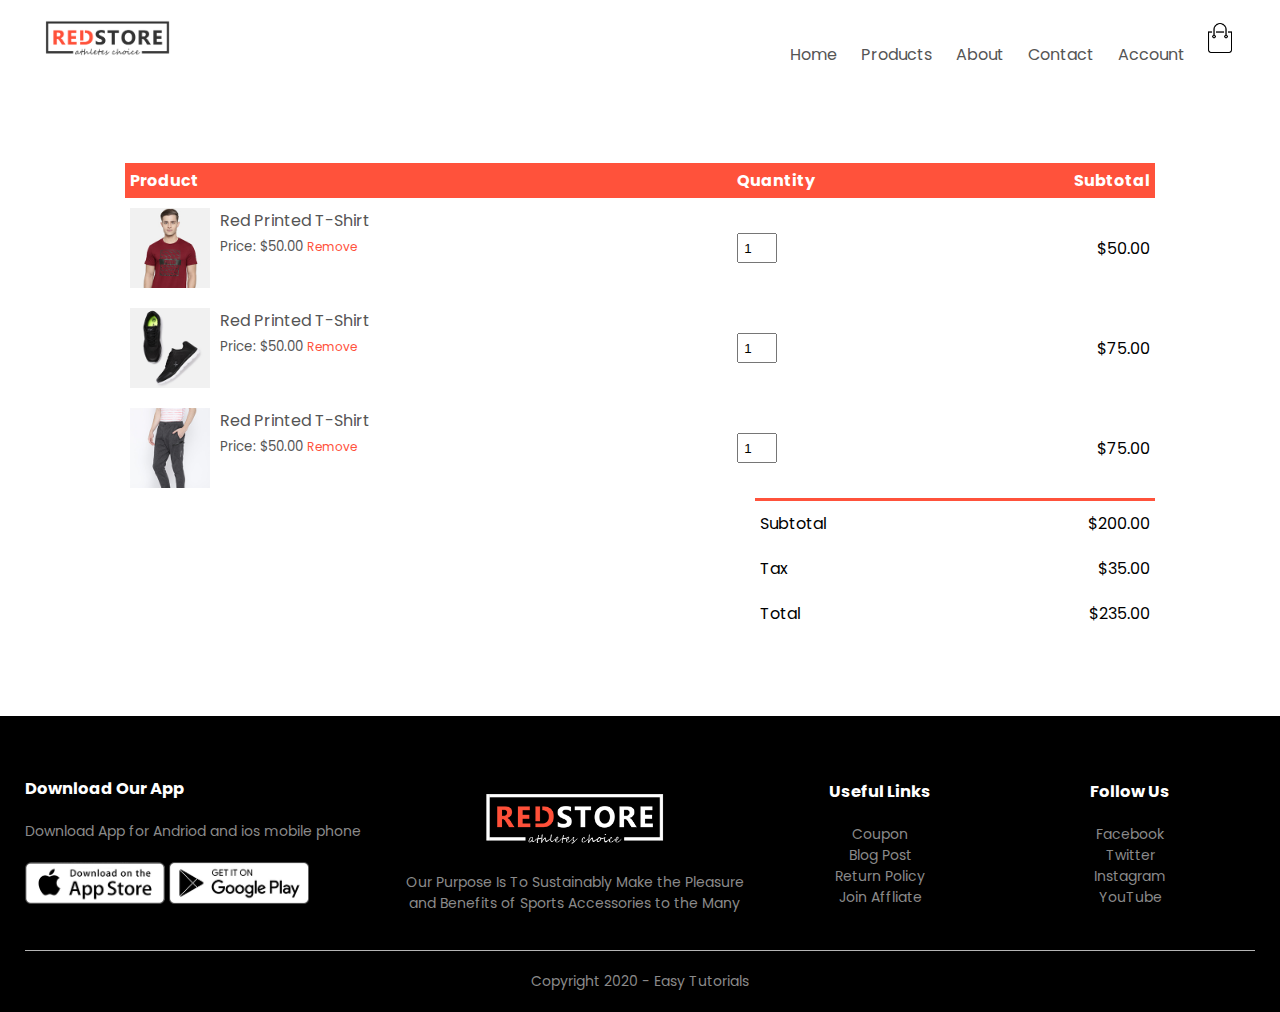
<file: cart2.html>
<!DOCTYPE html>
<html lang="en">
<head>
    <meta charset="UTF-8">
    <meta http-equiv="X-UA-Compatible" content="IE=edge">
    <meta name="viewport" content="width=device-width, initial-scale=1.0">
    <title>All Products - RedStore</title>
    <link rel="stylesheet" href="design.css">

    <link href="https://fonts.googleapis.com/css2?family=Poppins:wght@300;400;500;600;700&display=swap" rel="stylesheet">
    <link rel="stylesheet" href="https://stackpath.bootstrapcdn.com/font-awesome/4.7.0/css/font-awesome.min.css">
</head>
<body>
        <div class="container">
            <div class="navbar">
                <div class="logo">
                    <a href="main.html"><img src="pictures/logo.png" width="125px"></a>
                </div>
                <nav>
                    <ul id="MenuItems">
                        <li><a href="main.html">Home</a></li>
                        <li><a href="items.html">Products</a></li>
                        <li><a href="#about">About</a></li>
                        <li><a href="">Contact</a></li>
                        <li><a href="acc.html">Account</a></li>
                    </ul>
                </nav>
                <a href="cart2.html"><img src="pictures/cart.png" width="30px" height="30px"></a>
                <img src="pictures/menu.png" class="menu-icon" onclick="menutoggle()">
            </div>
        </div>


      
<!-- ------------------ Cart items details-------------------------- -->
        <div class="small-container cart-page">
            <table>
                <tr>
                    <th>Product</th>
                    <th>Quantity</th>
                    <th>Subtotal</th>
                </tr>
                <tr>
                    <td>
                        <div class="cart-info">
                            <img src="pictures/buy-1.jpg">
                            <div>
                                <p>Red Printed T-Shirt</p>
                                <small>Price: $50.00</small>
                                <a href="">Remove</a>
                            </div>
                        </div>
                    </td>
                    <td><input type="number" value="1"></td>
                    <td>$50.00</td>
                </tr>

                <tr>
                    <td>
                        <div class="cart-info">
                            <img src="pictures/buy-2.jpg">
                            <div>
                                <p>Red Printed T-Shirt</p>
                                <small>Price: $50.00</small>
                                <a href="">Remove</a>
                            </div>
                        </div>
                    </td>
                    <td><input type="number" value="1"></td>
                    <td>$75.00</td>
                </tr>

                <tr>
                    <td>
                        <div class="cart-info">
                            <img src="pictures/buy-3.jpg">
                            <div>
                                <p>Red Printed T-Shirt</p>
                                <small>Price: $50.00</small>
                                <a href="">Remove</a>
                            </div>
                        </div>
                    </td>
                    <td><input type="number" value="1"></td>
                    <td>$75.00</td>
                </tr>
            </table>

            <div class="total-price">
                <table>
                    <tr>
                        <td>Subtotal</td>
                        <td>$200.00</td>
                    </tr>

                    <tr>
                        <td>Tax</td>
                        <td>$35.00</td>
                    </tr>

                    <tr>
                        <td>Total</td>
                        <td>$235.00</td>
                    </tr>
                </table>
            </div>
        </div>


<!-- ----------------- footer----------------- -->

<div class="footer">
    <div class="container">
        <div class="row">
            <div class="footer-col-1">
                <h3>Download Our App</h3>
                <p>Download App for Andriod and ios mobile phone </p>
                <div class="app-logo">
                    <img src="pictures/app-store.png">
                    <img src="pictures/play-store.png">
                </div>
            </div>

            <div class="footer-col-2">
                <img src="pictures/logo-white.png">
                <p>Our Purpose Is To Sustainably Make the Pleasure and Benefits of Sports Accessories to the Many </p>
            </div>

            <div class="footer-col-3">
                <h3>Useful Links</h3>
                <ul>
                    <li>Coupon</li>
                    <li>Blog Post</li>
                    <li>Return Policy</li>
                    <li>Join Affliate</li>
                </ul>
            </div>

            <div class="footer-col-4">
                <h3>Follow Us</h3>
                <ul>
                    <li>Facebook</li>
                    <li>Twitter</li>
                    <li>Instagram</li>
                    <li>YouTube</li>
                </ul>
            </div>
        </div>
        <hr>
        <p class="copyright">Copyright 2020 - Easy Tutorials</p>
    </div>
</div>


<!-- --------------- js for toggle  menu --------------- -->

<script>
    var MenuItems = document.getElementById("MenuItems");

    MenuItems.style.maxHeight = "0px";

    function menutoggle() {
        if(MenuItems.style.maxHeight == "0px")
            {
                MenuItems.style.maxHeight = "200px";
            }
        else
            {
                MenuItems.style.maxHeight = "0px";
            }

    }
       
</script>

</body>
</html>
</file>
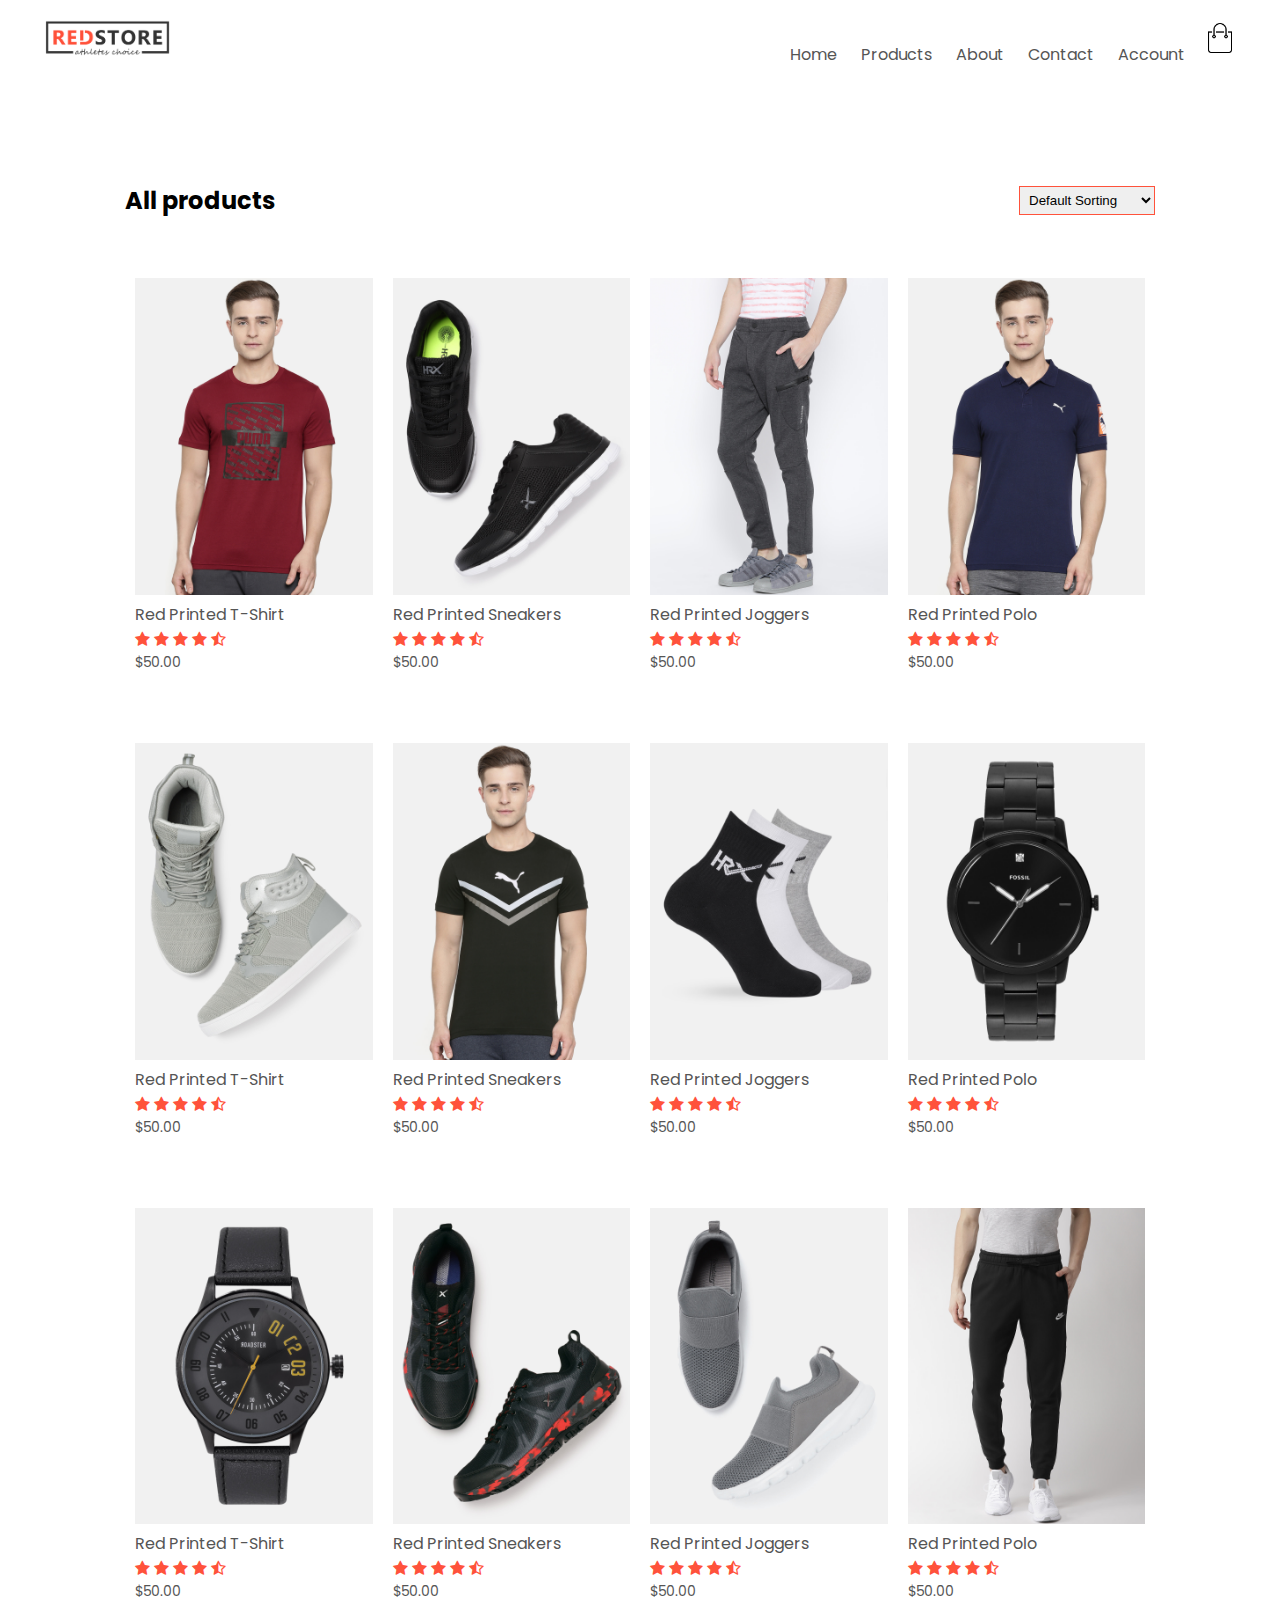
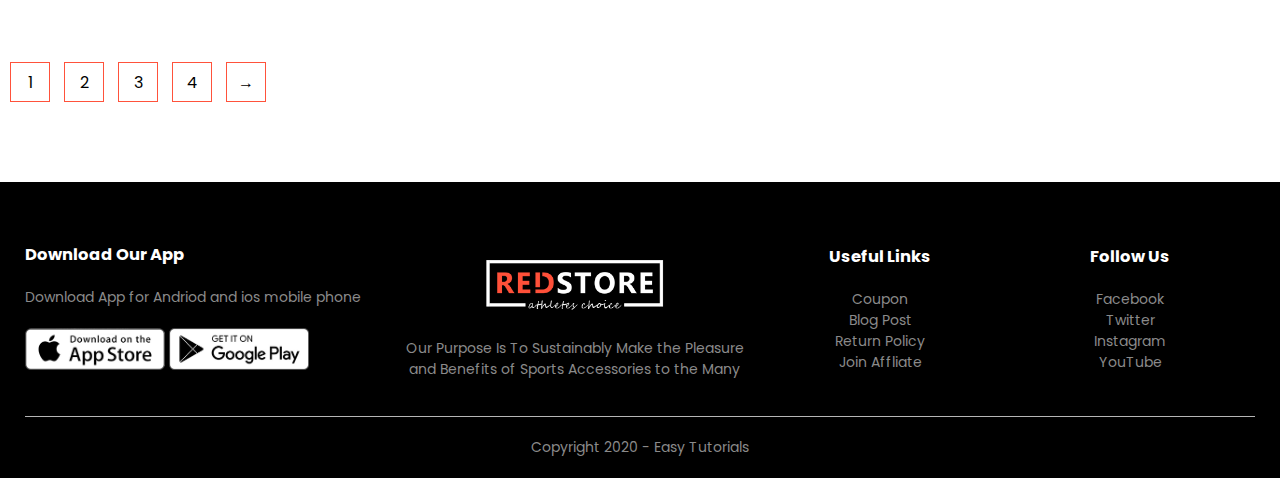
<file: items.html>
<!DOCTYPE html>
<html lang="en">
<head>
    <meta charset="UTF-8">
    <meta http-equiv="X-UA-Compatible" content="IE=edge">
    <meta name="viewport" content="width=device-width, initial-scale=1.0">
    <title>All Products - RedStore</title>
    <link rel="stylesheet" href="design.css">

    <link href="https://fonts.googleapis.com/css2?family=Poppins:wght@300;400;500;600;700&display=swap" rel="stylesheet">
    <link rel="stylesheet" href="https://stackpath.bootstrapcdn.com/font-awesome/4.7.0/css/font-awesome.min.css">
</head>
<body>
        <div class="container">
            <div class="navbar">
                <div class="logo">
                    <a href="main.html"><img src="pictures/logo.png" width="125px"></a>
                </div>
                <nav>
                    <ul id="MenuItems">
                        <li><a href="main.html">Home</a></li>
                        <li><a href="items.html">Products</a></li>
                        <li><a href="#about">About</a></li>
                        <li><a href="">Contact</a></li>
                        <li><a href="acc.html">Account</a></li>
                    </ul>
                </nav>
                <a href="cart2.html"><img src="pictures/cart.png" width="30px" height="30px"></a>
                <img src="pictures/menu.png" class="menu-icon" onclick="menutoggle()">
            </div>
        </div>



<div class="small-container">

    <div class="row row-2">
        <h2>All products</h2>
        <select>
            <option>Default Sorting</option>
            <option>Sort by price</option>
            <option>Sort by popularity</option>
            <option>Sort by rating</option>
            <option>Sort by sale</option>
        </select>
        
    </div>
    <div class="row">
        <div class="col-4">
            <img src="pictures/product-1.jpg">
            <h4>Red Printed T-Shirt</h4>
            <div class="rating">
                <i class="fa fa-star"></i>
                <i class="fa fa-star"></i>
                <i class="fa fa-star"></i>
                <i class="fa fa-star"></i>
                <i class="fa fa-star-half-o"></i>
            </div>
            <p>$50.00</p>
        </div>

        <div class="col-4">
            <img src="pictures/product-2.jpg">
            <h4>Red Printed Sneakers</h4>
            <div class="rating">
                <i class="fa fa-star"></i>
                <i class="fa fa-star"></i>
                <i class="fa fa-star"></i>
                <i class="fa fa-star"></i>
                <i class="fa fa-star-half-o"></i>
            </div>
            <p>$50.00</p>
        </div>

        <div class="col-4">
            <img src="pictures/product-3.jpg">
            <h4>Red Printed Joggers</h4>
            <div class="rating">
                <i class="fa fa-star"></i>
                <i class="fa fa-star"></i>
                <i class="fa fa-star"></i>
                <i class="fa fa-star"></i>
                <i class="fa fa-star-half-o"></i>
            </div>
            <p>$50.00</p>
        </div>

        <div class="col-4">
            <img src="pictures/product-4.jpg">
            <h4>Red Printed Polo</h4>
            <div class="rating">
                <i class="fa fa-star"></i>
                <i class="fa fa-star"></i>
                <i class="fa fa-star"></i>
                <i class="fa fa-star"></i>
                <i class="fa fa-star-half-o"></i>
            </div>
            <p>$50.00</p>
        </div>
    </div>

    <div class="row">
        <div class="col-4">
            <img src="pictures/product-5.jpg">
            <h4>Red Printed T-Shirt</h4>
            <div class="rating">
                <i class="fa fa-star"></i>
                <i class="fa fa-star"></i>
                <i class="fa fa-star"></i>
                <i class="fa fa-star"></i>
                <i class="fa fa-star-half-o"></i>
            </div>
            <p>$50.00</p>
        </div>

        <div class="col-4">
            <img src="pictures/product-6.jpg">
            <h4>Red Printed Sneakers</h4>
            <div class="rating">
                <i class="fa fa-star"></i>
                <i class="fa fa-star"></i>
                <i class="fa fa-star"></i>
                <i class="fa fa-star"></i>
                <i class="fa fa-star-half-o"></i>
            </div>
            <p>$50.00</p>
        </div>

        <div class="col-4">
            <img src="pictures/product-7.jpg">
            <h4>Red Printed Joggers</h4>
            <div class="rating">
                <i class="fa fa-star"></i>
                <i class="fa fa-star"></i>
                <i class="fa fa-star"></i>
                <i class="fa fa-star"></i>
                <i class="fa fa-star-half-o"></i>
            </div>
            <p>$50.00</p>
        </div>

        <div class="col-4">
            <img src="pictures/product-8.jpg">
            <h4>Red Printed Polo</h4>
            <div class="rating">
                <i class="fa fa-star"></i>
                <i class="fa fa-star"></i>
                <i class="fa fa-star"></i>
                <i class="fa fa-star"></i>
                <i class="fa fa-star-half-o"></i>
            </div>
            <p>$50.00</p>
        </div>
    </div>

    <div class="row">
        <div class="col-4">
            <img src="pictures/product-9.jpg">
            <h4>Red Printed T-Shirt</h4>
            <div class="rating">
                <i class="fa fa-star"></i>
                <i class="fa fa-star"></i>
                <i class="fa fa-star"></i>
                <i class="fa fa-star"></i>
                <i class="fa fa-star-half-o"></i>
            </div>
            <p>$50.00</p>
        </div>

        <div class="col-4">
            <img src="pictures/product-10.jpg">
            <h4>Red Printed Sneakers</h4>
            <div class="rating">
                <i class="fa fa-star"></i>
                <i class="fa fa-star"></i>
                <i class="fa fa-star"></i>
                <i class="fa fa-star"></i>
                <i class="fa fa-star-half-o"></i>
            </div>
            <p>$50.00</p>
        </div>

        <div class="col-4">
            <img src="pictures/product-11.jpg">
            <h4>Red Printed Joggers</h4>
            <div class="rating">
                <i class="fa fa-star"></i>
                <i class="fa fa-star"></i>
                <i class="fa fa-star"></i>
                <i class="fa fa-star"></i>
                <i class="fa fa-star-half-o"></i>
            </div>
            <p>$50.00</p>
        </div>

        <div class="col-4">
            <img src="pictures/product-12.jpg">
            <h4>Red Printed Polo</h4>
            <div class="rating">
                <i class="fa fa-star"></i>
                <i class="fa fa-star"></i>
                <i class="fa fa-star"></i>
                <i class="fa fa-star"></i>
                <i class="fa fa-star-half-o"></i>
            </div>
            <p>$50.00</p>
        </div>
    </div>
</div>

<div class="page-btn">
    <span>1</span>
    <span>2</span>
    <span>3</span>
    <span>4</span>
    <span>&#8594;</span>
</div>
</div>



<!-- ----------------- footer----------------- -->

<div class="footer">
    <div class="container">
        <div class="row">
            <div class="footer-col-1">
                <h3>Download Our App</h3>
                <p>Download App for Andriod and ios mobile phone </p>
                <div class="app-logo">
                    <img src="pictures/app-store.png">
                    <img src="pictures/play-store.png">
                </div>
            </div>

            <div class="footer-col-2">
                <img src="pictures/logo-white.png">
                <p>Our Purpose Is To Sustainably Make the Pleasure and Benefits of Sports Accessories to the Many </p>
            </div>

            <div class="footer-col-3">
                <h3>Useful Links</h3>
                <ul>
                    <li>Coupon</li>
                    <li>Blog Post</li>
                    <li>Return Policy</li>
                    <li>Join Affliate</li>
                </ul>
            </div>

            <div class="footer-col-4">
                <h3>Follow Us</h3>
                <ul>
                    <li>Facebook</li>
                    <li>Twitter</li>
                    <li>Instagram</li>
                    <li>YouTube</li>
                </ul>
            </div>
        </div>
        <hr>
        <p class="copyright">Copyright 2020 - Easy Tutorials</p>
    </div>
</div>


<!-- --------------- js for toggle  menu --------------- -->

<script>
    var MenuItems = document.getElementById("MenuItems");

    MenuItems.style.maxHeight = "0px";

    function menutoggle() {
        if(MenuItems.style.maxHeight == "0px")
            {
                MenuItems.style.maxHeight = "200px";
            }
        else
            {
                MenuItems.style.maxHeight = "0px";
            }

    }
       
</script>


</body>
</html>
</file>
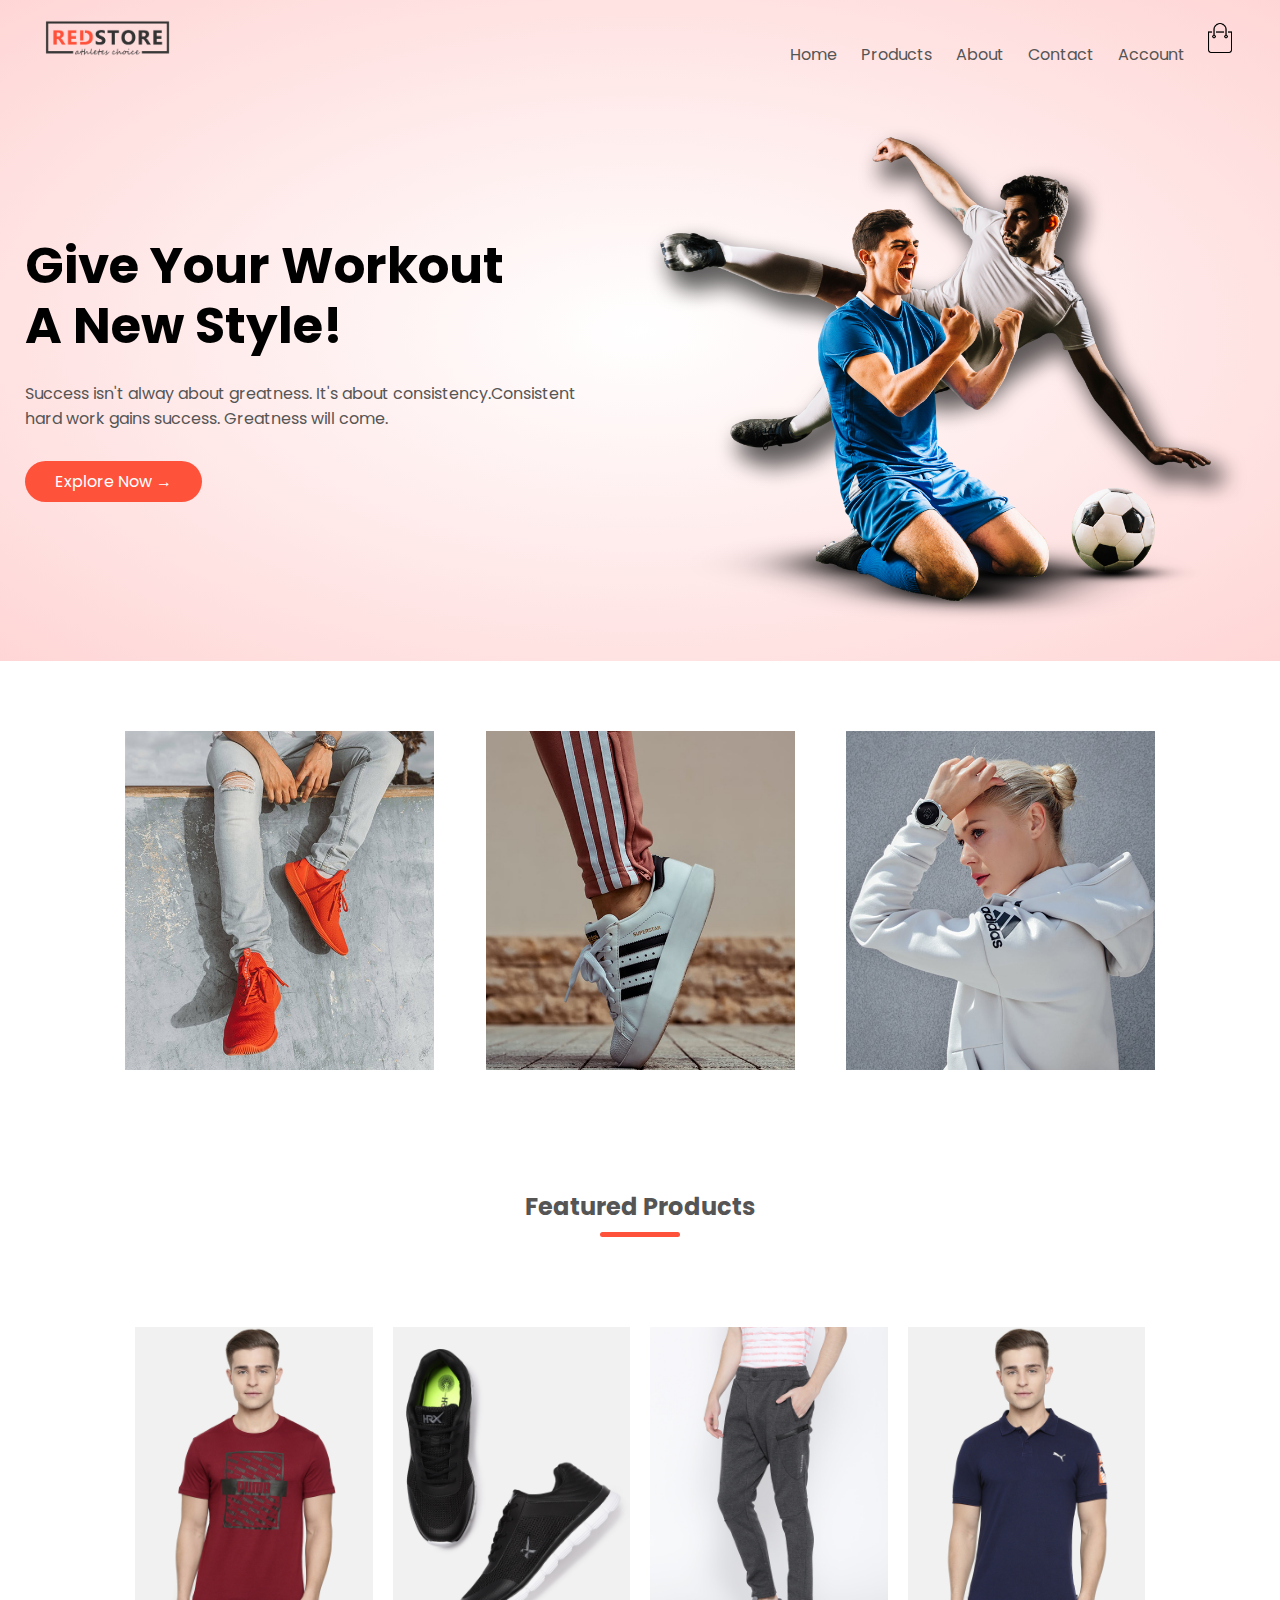
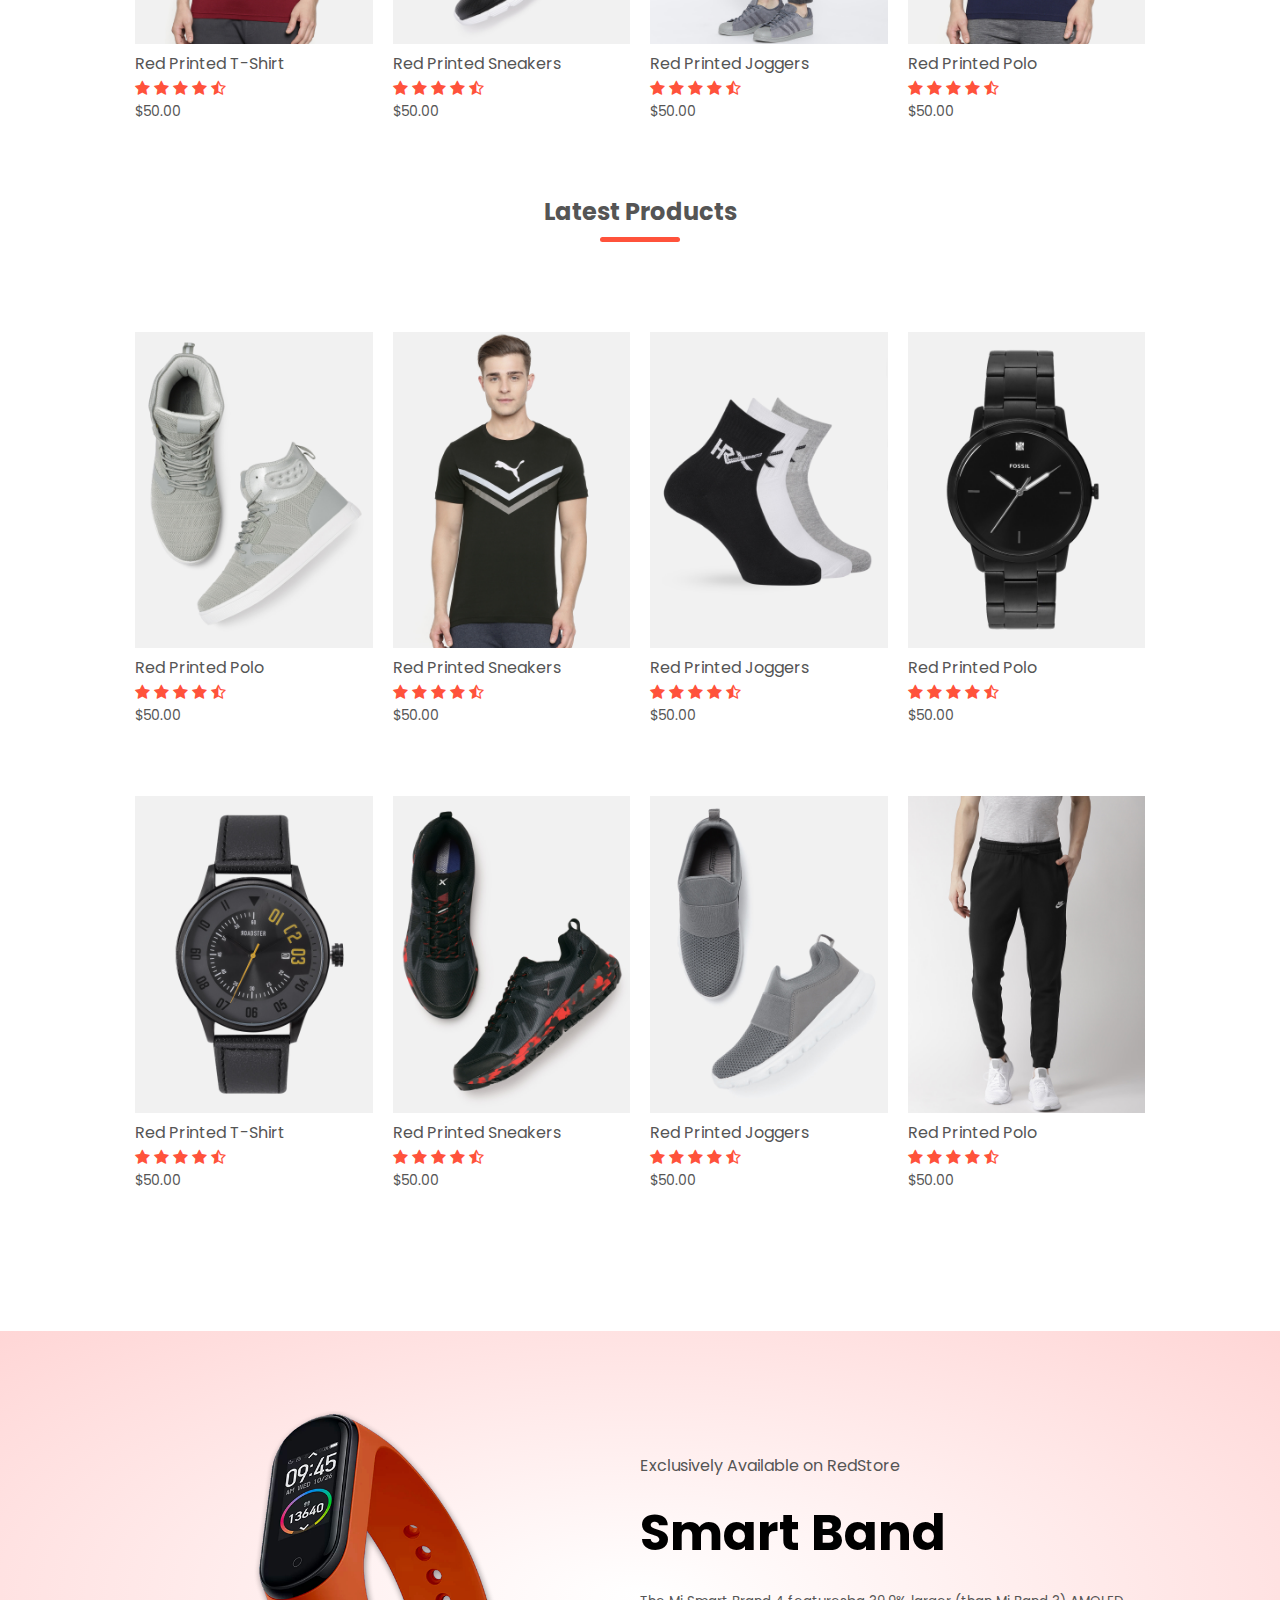
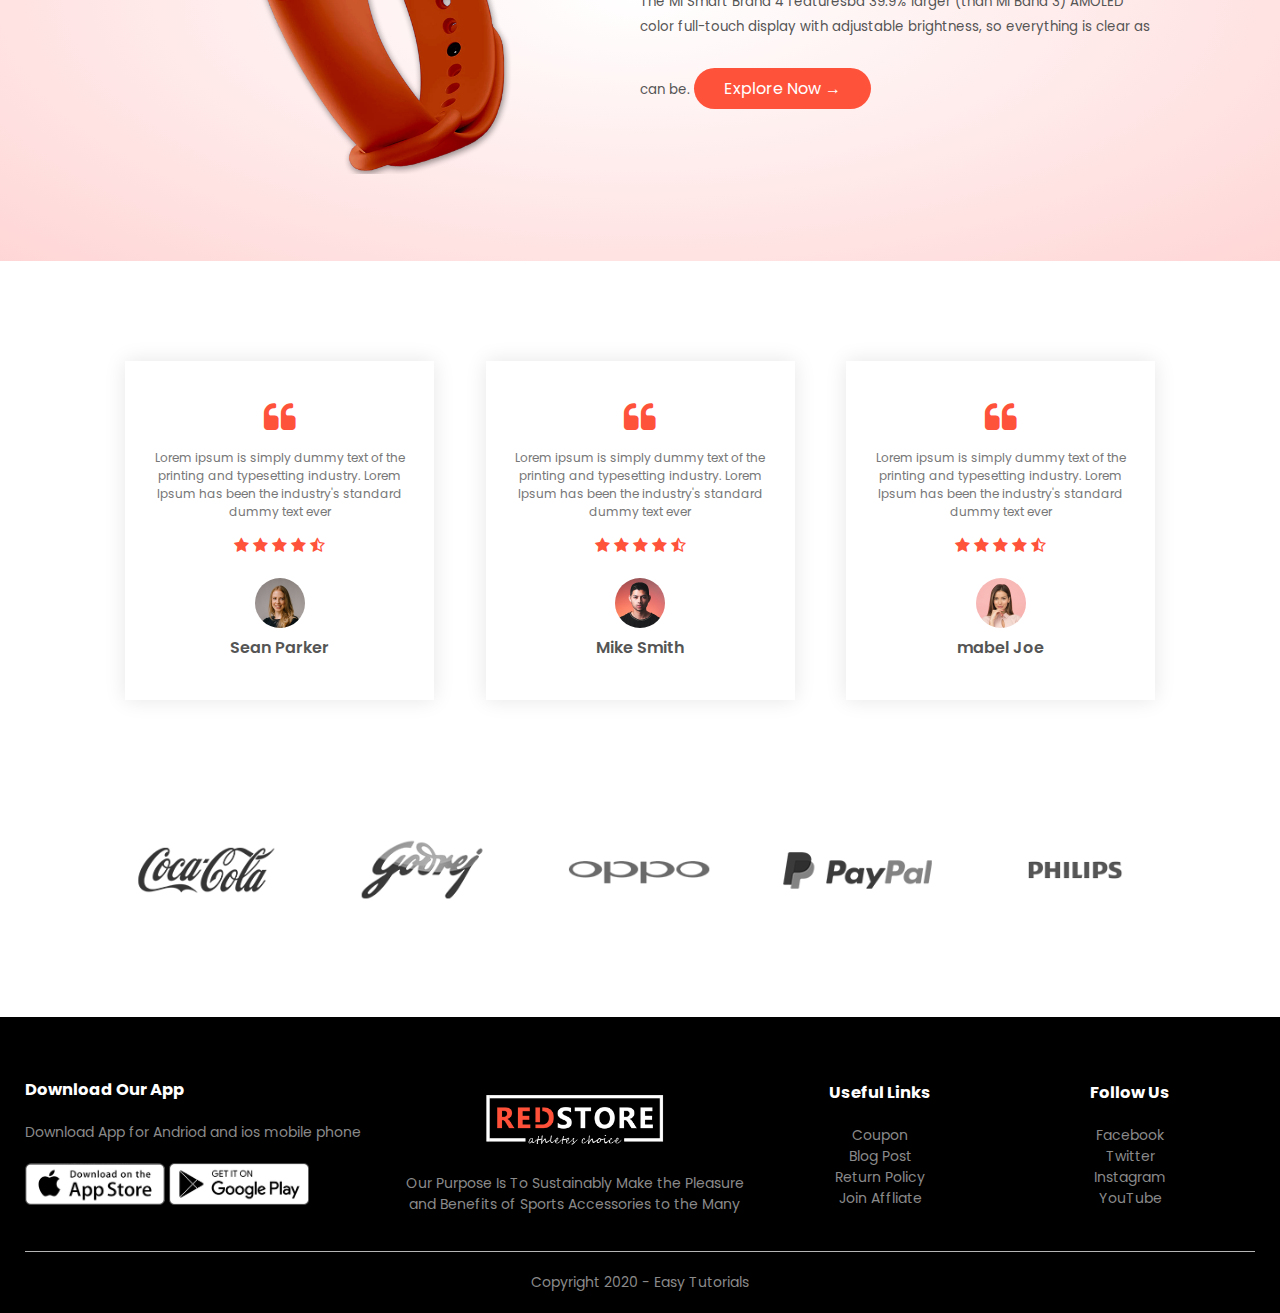
<file: main.html>
<!DOCTYPE html>
<html lang="en">
<head>
    <meta charset="UTF-8">
    <meta http-equiv="X-UA-Compatible" content="IE=edge">
    <meta name="viewport" content="width=device-width, initial-scale=1.0">
    <title>RedStore Ecommerce Website Design</title>
    <link rel="stylesheet" href="design.css">

    <link href="https://fonts.googleapis.com/css2?family=Poppins:wght@300;400;500;600;700&display=swap" rel="stylesheet">
    <link rel="stylesheet" href="https://stackpath.bootstrapcdn.com/font-awesome/4.7.0/css/font-awesome.min.css">
</head>
<body>
    <div class="header">
        <div class="container">
            <div class="navbar">
                <div class="logo">
                    <a href="main.html"><img src="pictures/logo.png" width="125px"></a>
                </div>
                <nav>
                    <ul id="MenuItems">
                        <li><a href="main.html">Home</a></li>
                        <li><a href="items.html">Products</a></li>
                        <li><a href="#about">About</a></li>
                        <li><a href="">Contact</a></li>
                        <li><a href="acc.html">Account</a></li>
                    </ul>
                </nav>
                <a href="cart2.html"><img src="pictures/cart.png" width="30px" height="30px"></a>
                <img src="pictures/menu.png" class="menu-icon" onclick="menutoggle()">
            </div>
            <div class="row">
                <div class="col-2">
                    <h1>Give Your Workout <br> A New Style!</h1>
                <p>Success isn't alway about greatness. It's about consistency.Consistent <br> hard work gains success. Greatness will come.</p>
                <a href="" class="btn">Explore Now &#8594;</a>
                </div>
                <div class="col-2">
                    <img src="pictures/image1.png">
                </div>
            </div>
        </div>
    </div>


    <!-- --------------------- featured categories------------------- -->

    <div class="categories">
        <div class="small-container">
            <div class="row">
                <div class="col-3">
                    <img src="pictures/category-1.jpg">
                </div>
                <div class="col-3">
                    <img src="pictures/category-2.jpg">
                </div>
                <div class="col-3">
                    <img src="pictures/category-3.jpg">
                </div>
            </div>
        </div>
    </div>
    

<!-- ---------------- featured products ------------------- -->

<div class="small-container">
    <h2 class="title">Featured Products</h2>
    <div class="row">
        <div class="col-4">
            <a href="pdetails.html"><img src="pictures/product-1.jpg"></a>
            <a href="pdetails.html"><h4>Red Printed T-Shirt</h4></a>
            <div class="rating">
                <i class="fa fa-star"></i>
                <i class="fa fa-star"></i>
                <i class="fa fa-star"></i>
                <i class="fa fa-star"></i>
                <i class="fa fa-star-half-o"></i>
            </div>
            <p>$50.00</p>
        </div>

        <div class="col-4">
            <a href="pdetails.html"><img src="pictures/product-2.jpg"></a>
            <a href="pdetails.html"><h4>Red Printed Sneakers</h4></a>
            <div class="rating">
                <i class="fa fa-star"></i>
                <i class="fa fa-star"></i>
                <i class="fa fa-star"></i>
                <i class="fa fa-star"></i>
                <i class="fa fa-star-half-o"></i>
            </div>
            <p>$50.00</p>
        </div>

        <div class="col-4">
            <a href="pdetails.html"><img src="pictures/product-3.jpg"></a>
            <a href="pdetails.html"><h4>Red Printed Joggers</h4></a>
            <div class="rating">
                <i class="fa fa-star"></i>
                <i class="fa fa-star"></i>
                <i class="fa fa-star"></i>
                <i class="fa fa-star"></i>
                <i class="fa fa-star-half-o"></i>
            </div>
            <p>$50.00</p>
        </div>

        <div class="col-4">
            <a href="pdetails.html"><img src="pictures/product-4.jpg"></a>
            <a href="pdetails.html"><h4>Red Printed Polo</h4></a>
            <div class="rating">
                <i class="fa fa-star"></i>
                <i class="fa fa-star"></i>
                <i class="fa fa-star"></i>
                <i class="fa fa-star"></i>
                <i class="fa fa-star-half-o"></i>
            </div>
            <p>$50.00</p>
        </div>
    </div>
</div>

<div class="small-container">
    <h2 class="title">Latest Products</h2>
    <div class="row">
        <div class="col-4">
            <img src="pictures/product-5.jpg">
            <a href="pdetails.html"><h4>Red Printed Polo</h4></a>
            <div class="rating">
                <i class="fa fa-star"></i>
                <i class="fa fa-star"></i>
                <i class="fa fa-star"></i>
                <i class="fa fa-star"></i>
                <i class="fa fa-star-half-o"></i>
            </div>
            <p>$50.00</p>
        </div>

        <div class="col-4">
            <img src="pictures/product-6.jpg">
            <h4>Red Printed Sneakers</h4>
            <div class="rating">
                <i class="fa fa-star"></i>
                <i class="fa fa-star"></i>
                <i class="fa fa-star"></i>
                <i class="fa fa-star"></i>
                <i class="fa fa-star-half-o"></i>
            </div>
            <p>$50.00</p>
        </div>

        <div class="col-4">
            <img src="pictures/product-7.jpg">
            <h4>Red Printed Joggers</h4>
            <div class="rating">
                <i class="fa fa-star"></i>
                <i class="fa fa-star"></i>
                <i class="fa fa-star"></i>
                <i class="fa fa-star"></i>
                <i class="fa fa-star-half-o"></i>
            </div>
            <p>$50.00</p>
        </div>

        <div class="col-4">
            <img src="pictures/product-8.jpg">
            <h4>Red Printed Polo</h4>
            <div class="rating">
                <i class="fa fa-star"></i>
                <i class="fa fa-star"></i>
                <i class="fa fa-star"></i>
                <i class="fa fa-star"></i>
                <i class="fa fa-star-half-o"></i>
            </div>
            <p>$50.00</p>
        </div>
    </div>

    <div class="row">
        <div class="col-4">
            <img src="pictures/product-9.jpg">
            <h4>Red Printed T-Shirt</h4>
            <div class="rating">
                <i class="fa fa-star"></i>
                <i class="fa fa-star"></i>
                <i class="fa fa-star"></i>
                <i class="fa fa-star"></i>
                <i class="fa fa-star-half-o"></i>
            </div>
            <p>$50.00</p>
        </div>

        <div class="col-4">
            <img src="pictures/product-10.jpg">
            <h4>Red Printed Sneakers</h4>
            <div class="rating">
                <i class="fa fa-star"></i>
                <i class="fa fa-star"></i>
                <i class="fa fa-star"></i>
                <i class="fa fa-star"></i>
                <i class="fa fa-star-half-o"></i>
            </div>
            <p>$50.00</p>
        </div>

        <div class="col-4">
            <img src="pictures/product-11.jpg">
            <h4>Red Printed Joggers</h4>
            <div class="rating">
                <i class="fa fa-star"></i>
                <i class="fa fa-star"></i>
                <i class="fa fa-star"></i>
                <i class="fa fa-star"></i>
                <i class="fa fa-star-half-o"></i>
            </div>
            <p>$50.00</p>
        </div>

        <div class="col-4">
            <img src="pictures/product-12.jpg">
            <h4>Red Printed Polo</h4>
            <div class="rating">
                <i class="fa fa-star"></i>
                <i class="fa fa-star"></i>
                <i class="fa fa-star"></i>
                <i class="fa fa-star"></i>
                <i class="fa fa-star-half-o"></i>
            </div>
            <p>$50.00</p>
        </div>
    </div>
</div>

<!-- ---------------- offer ------------------- -->

<div class="offer">
    <div class="small-container">
        <div class="row">
            <div class="col-2">
                <img src="pictures/exclusive.png" class="offer-img">
            </div>
            <div class="col-2">
                <p>Exclusively Available on RedStore</p>
                <h1>Smart Band</h1>
                <small>
                    The Mi Smart Brand 4 featuresba 39.9% larger (than Mi Band 3) AMOLED color
                    full-touch display with adjustable brightness, so everything is clear as can be.
                </small>
                <a href="" class="btn">Explore Now &#8594;</a>
            </div>
        </div>
    </div>
</div>



<!-- ------------ testimonial --------------------- -->

<div class="testimonial">
    <div class="small-container">
        <div class="row">
            <div class="col-3">
                <i class="fa fa-quote-left"></i>
                <p>Lorem ipsum is simply dummy text of the printing and typesetting industry. 
                    Lorem Ipsum has been the industry's standard dummy text ever</p>
                    <div class="rating">
                        <i class="fa fa-star"></i>
                        <i class="fa fa-star"></i>
                        <i class="fa fa-star"></i>
                        <i class="fa fa-star"></i>
                        <i class="fa fa-star-half-o"></i>
                    </div>
                    <img src="pictures/user-1.png">
                    <h3>Sean Parker</h3>
            </div>

            <div class="col-3">
                <i class="fa fa-quote-left"></i>
                <p>Lorem ipsum is simply dummy text of the printing and typesetting industry. 
                    Lorem Ipsum has been the industry's standard dummy text ever</p>
                    <div class="rating">
                        <i class="fa fa-star"></i>
                        <i class="fa fa-star"></i>
                        <i class="fa fa-star"></i>
                        <i class="fa fa-star"></i>
                        <i class="fa fa-star-half-o"></i>
                    </div>
                    <img src="pictures/user-2.png">
                    <h3>Mike Smith</h3>
            </div>

            <div class="col-3">
                <i class="fa fa-quote-left"></i>
                <p>Lorem ipsum is simply dummy text of the printing and typesetting industry. 
                    Lorem Ipsum has been the industry's standard dummy text ever</p>
                    <div class="rating">
                        <i class="fa fa-star"></i>
                        <i class="fa fa-star"></i>
                        <i class="fa fa-star"></i>
                        <i class="fa fa-star"></i>
                        <i class="fa fa-star-half-o"></i>
                    </div>
                    <img src="pictures/user-3.png">
                    <h3>mabel Joe</h3>
            </div>
        </div>
    </div>
</div>



<!-- ............. Brands ------------------- -->

<div class="brands">
    <div class="small-container">
        <div class="row">
            <div class="col-5">
                <img src="pictures/logo-coca-cola.png">
            </div>

            <div class="col-5">
                <img src="pictures/logo-godrej.png">
            </div>

            <div class="col-5">
                <img src="pictures/logo-oppo.png">
            </div>

            <div class="col-5">
                <img src="pictures/logo-paypal.png">
            </div>

            <div class="col-5">
                <img src="pictures/logo-philips.png">
            </div>

        </div>
    </div>
</div>



<!-- ----------------- footer----------------- -->

<div class="footer">
    <div class="container">
        <div class="row">
            <div class="footer-col-1">
                <h3>Download Our App</h3>
                <p>Download App for Andriod and ios mobile phone </p>
                <div class="app-logo">
                    <img src="pictures/app-store.png">
                    <img src="pictures/play-store.png">
                </div>
            </div>

            <div class="footer-col-2">
                <img src="pictures/logo-white.png">
                <p>Our Purpose Is To Sustainably Make the Pleasure and Benefits of Sports Accessories to the Many </p>
            </div>

            <div class="footer-col-3">
                <h3>Useful Links</h3>
                <ul>
                    <li>Coupon</li>
                    <li>Blog Post</li>
                    <li>Return Policy</li>
                    <li>Join Affliate</li>
                </ul>
            </div>

            <div class="footer-col-4">
                <h3>Follow Us</h3>
                <ul>
                    <li>Facebook</li>
                    <li>Twitter</li>
                    <li>Instagram</li>
                    <li>YouTube</li>
                </ul>
            </div>
        </div>
        <hr>
        <p class="copyright">Copyright 2020 - Easy Tutorials</p>
    </div>
</div>


<!-- --------------- js for toggle  menu --------------- -->

<script>
    var MenuItems = document.getElementById("MenuItems");

    MenuItems.style.maxHeight = "0px";

    function menutoggle() {
        if(MenuItems.style.maxHeight == "0px")
            {
                MenuItems.style.maxHeight = "200px";
            }
        else
            {
                MenuItems.style.maxHeight = "0px";
            }

    }
       
</script>


</body>
</html>
</file>
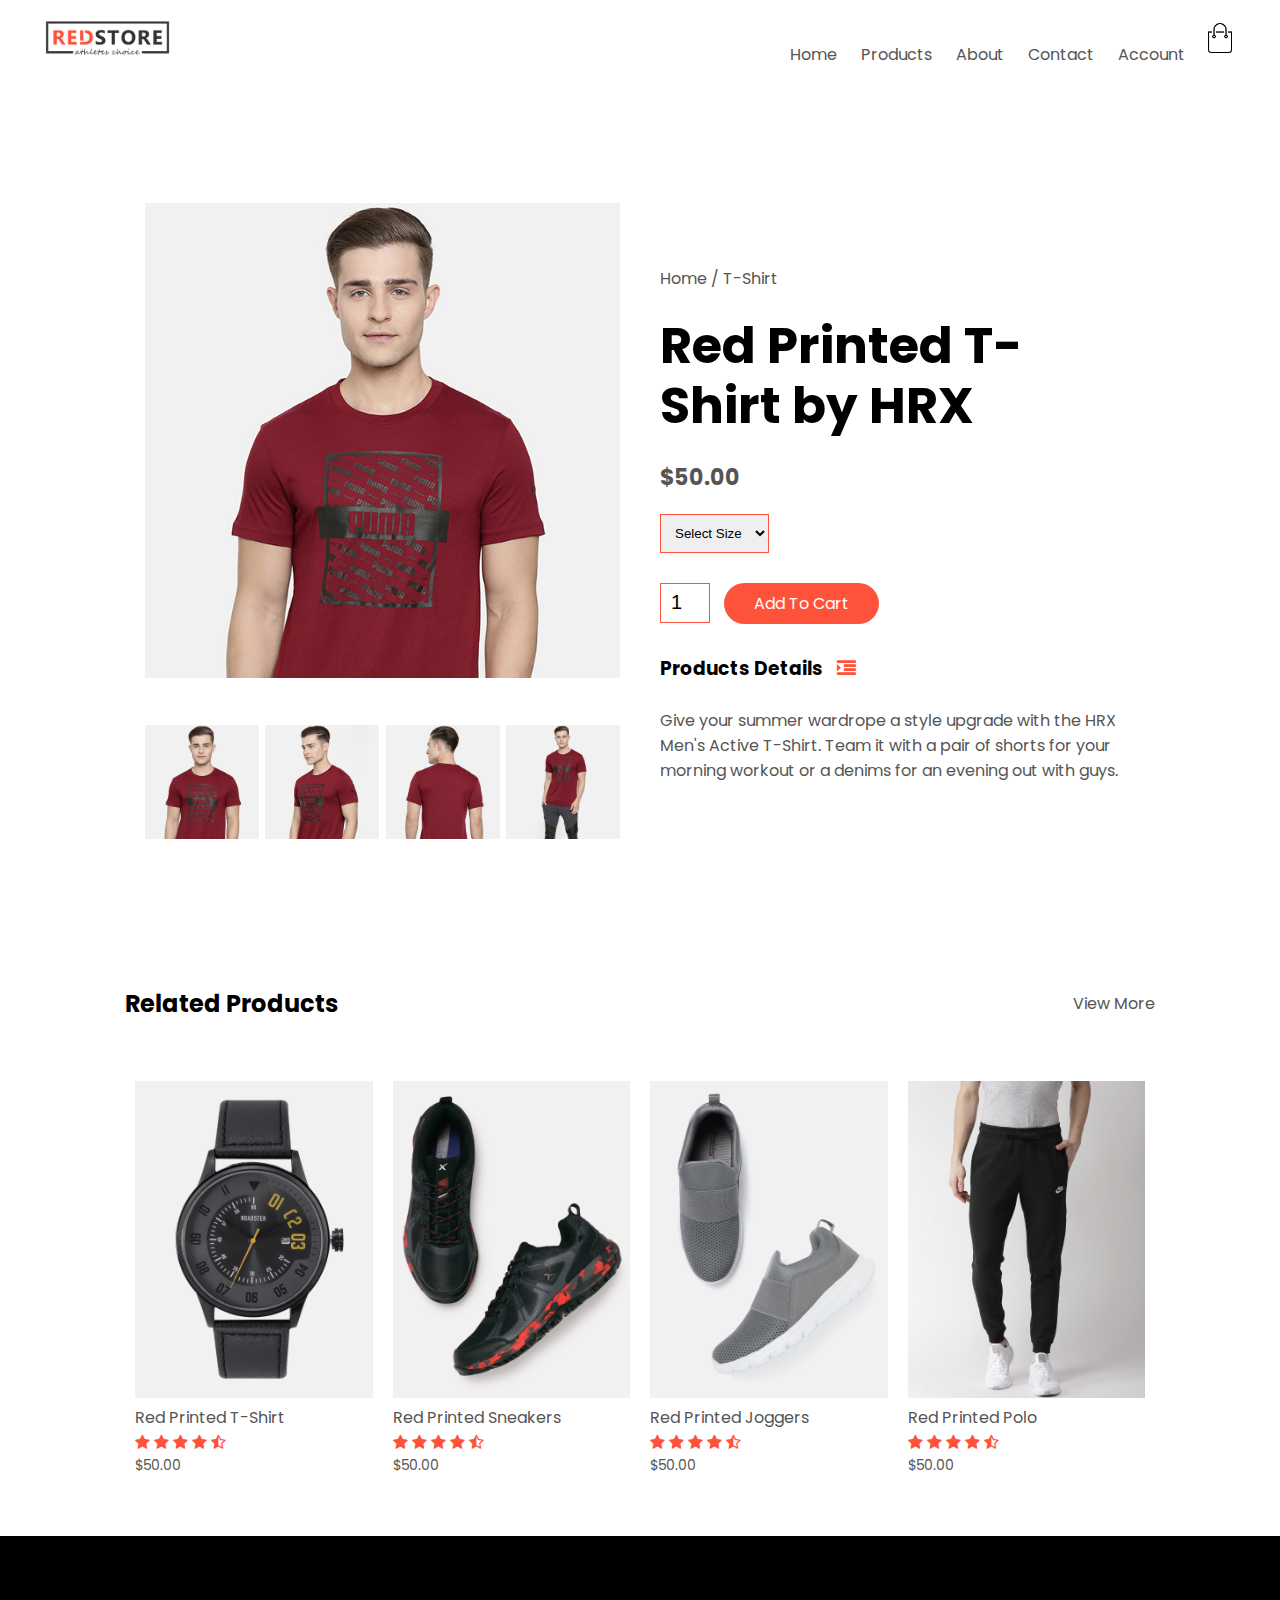
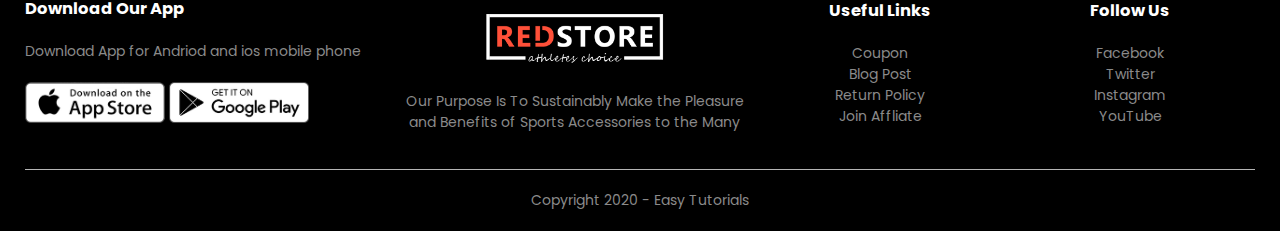
<file: pdetails.html>
<!DOCTYPE html>
<html lang="en">
<head>
    <meta charset="UTF-8">
    <meta http-equiv="X-UA-Compatible" content="IE=edge">
    <meta name="viewport" content="width=device-width, initial-scale=1.0">
    <title>All Products - RedStore</title>
    <link rel="stylesheet" href="design.css">

    <link href="https://fonts.googleapis.com/css2?family=Poppins:wght@300;400;500;600;700&display=swap" rel="stylesheet">
    <link rel="stylesheet" href="https://stackpath.bootstrapcdn.com/font-awesome/4.7.0/css/font-awesome.min.css">
</head>
<body>
        <div class="container">
            <div class="navbar">
                <div class="logo">
                    <a href="main.html"><img src="pictures/logo.png" width="125px"></a>
                </div>
                <nav>
                    <ul id="MenuItems">
                        <li><a href="main.html">Home</a></li>
                        <li><a href="items.html">Products</a></li>
                        <li><a href="#about">About</a></li>
                        <li><a href="">Contact</a></li>
                        <li><a href="acc.html">Account</a></li>
                    </ul>
                </nav>
                <a href="cart2.html"><img src="pictures/cart.png" width="30px" height="30px"></a>
                <img src="pictures/menu.png" class="menu-icon" onclick="menutoggle()">
            </div>
        </div>


        <!-- =============single products details ===================== -->

        <div class="small-container single-product">
            <div class="row">
                <div class="col-2">
                    <img src="pictures/gallery-1.jpg" width="100%" id="ProductImg">
                    <div class="small-img-row">
                        <div class="small-img-col">
                            <img src="pictures/gallery-1.jpg" width="100%" class="small-img">
                        </div>

                        <div class="small-img-col">
                            <img src="pictures/gallery-2.jpg" width="100%" class="small-img">
                        </div>

                        <div class="small-img-col">
                            <img src="pictures/gallery-3.jpg" width="100%" class="small-img">
                        </div>

                        <div class="small-img-col">
                            <img src="pictures/gallery-4.jpg" width="100%" class="small-img">
                        </div>

                    </div>
                </div>
                <div class="col-2">
                    <p>Home / T-Shirt</p>
                    <h1>Red Printed T-Shirt by HRX</h1>
                    <h4>$50.00</h4>
                    <select>
                        <option>Select Size</option>
                        <option>XXL</option>
                        <option>XL</option>
                        <option>larger</option>
                        <option>Medium</option>
                        <option>Small</option>
                    </select>
                    <input type="number" value="1">
                    <a href="" class="btn">Add To Cart</a>
                    <h3>Products Details  <i class="fa fa-indent"></i></h3>
                    <br>
                    <p>Give your summer wardrope a style upgrade with the HRX Men's Active T-Shirt. Team it with a pair of shorts
                        for your morning workout or a denims for an evening out with guys.
                    </p>
                </div>
            </div>
        </div>

        <!-- ------------------- title--------------------- -->

        <div class="small-container">
            <div class="row row-2">
                <h2>Related Products</h2>
                <p>View More</p>
            </div>
        </div>

<!-- ------------------ product-------------------------- -->

<div class="small-container">

    <div class="row">
        <div class="col-4">
            <img src="pictures/product-9.jpg">
            <h4>Red Printed T-Shirt</h4>
            <div class="rating">
                <i class="fa fa-star"></i>
                <i class="fa fa-star"></i>
                <i class="fa fa-star"></i>
                <i class="fa fa-star"></i>
                <i class="fa fa-star-half-o"></i>
            </div>
            <p>$50.00</p>
        </div>

        <div class="col-4">
            <img src="pictures/product-10.jpg">
            <h4>Red Printed Sneakers</h4>
            <div class="rating">
                <i class="fa fa-star"></i>
                <i class="fa fa-star"></i>
                <i class="fa fa-star"></i>
                <i class="fa fa-star"></i>
                <i class="fa fa-star-half-o"></i>
            </div>
            <p>$50.00</p>
        </div>

        <div class="col-4">
            <img src="pictures/product-11.jpg">
            <h4>Red Printed Joggers</h4>
            <div class="rating">
                <i class="fa fa-star"></i>
                <i class="fa fa-star"></i>
                <i class="fa fa-star"></i>
                <i class="fa fa-star"></i>
                <i class="fa fa-star-half-o"></i>
            </div>
            <p>$50.00</p>
        </div>

        <div class="col-4">
            <img src="pictures/product-12.jpg">
            <h4>Red Printed Polo</h4>
            <div class="rating">
                <i class="fa fa-star"></i>
                <i class="fa fa-star"></i>
                <i class="fa fa-star"></i>
                <i class="fa fa-star"></i>
                <i class="fa fa-star-half-o"></i>
            </div>
            <p>$50.00</p>
        </div>
    </div>
</div>
</div>



<!-- ----------------- footer----------------- -->

<div class="footer">
    <div class="container">
        <div class="row">
            <div class="footer-col-1">
                <h3>Download Our App</h3>
                <p>Download App for Andriod and ios mobile phone </p>
                <div class="app-logo">
                    <img src="pictures/app-store.png">
                    <img src="pictures/play-store.png">
                </div>
            </div>

            <div class="footer-col-2">
                <img src="pictures/logo-white.png">
                <p>Our Purpose Is To Sustainably Make the Pleasure and Benefits of Sports Accessories to the Many </p>
            </div>

            <div class="footer-col-3">
                <h3>Useful Links</h3>
                <ul>
                    <li>Coupon</li>
                    <li>Blog Post</li>
                    <li>Return Policy</li>
                    <li>Join Affliate</li>
                </ul>
            </div>

            <div class="footer-col-4">
                <h3>Follow Us</h3>
                <ul>
                    <li>Facebook</li>
                    <li>Twitter</li>
                    <li>Instagram</li>
                    <li>YouTube</li>
                </ul>
            </div>
        </div>
        <hr>
        <p class="copyright">Copyright 2020 - Easy Tutorials</p>
    </div>
</div>


<!-- --------------- js for toggle  menu --------------- -->

<script>
    var MenuItems = document.getElementById("MenuItems");

    MenuItems.style.maxHeight = "0px";

    function menutoggle() {
        if(MenuItems.style.maxHeight == "0px")
            {
                MenuItems.style.maxHeight = "200px";
            }
        else
            {
                MenuItems.style.maxHeight = "0px";
            }

    }
       
</script>

<!-- --------- js for product gallery------------------- -->

<script>
    var ProductImg = document.getElementById("ProductImg");
    var SmallImg = document.getElementsByClassName("small-img");

    SmallImg[0].onclick = function() 
    {
        ProductImg.src = SmallImg[0].src;
    }
    SmallImg[1].onclick = function()
    {
        ProductImg.src = SmallImg[1].src;
    }
    SmallImg[2].onclick = function()
    {
        ProductImg.src = SmallImg[2].src;
    }
    SmallImg[3].onclick = function()
    {
        ProductImg.src = SmallImg[3].src;
    }




</script>


</body>
</html>
</file>
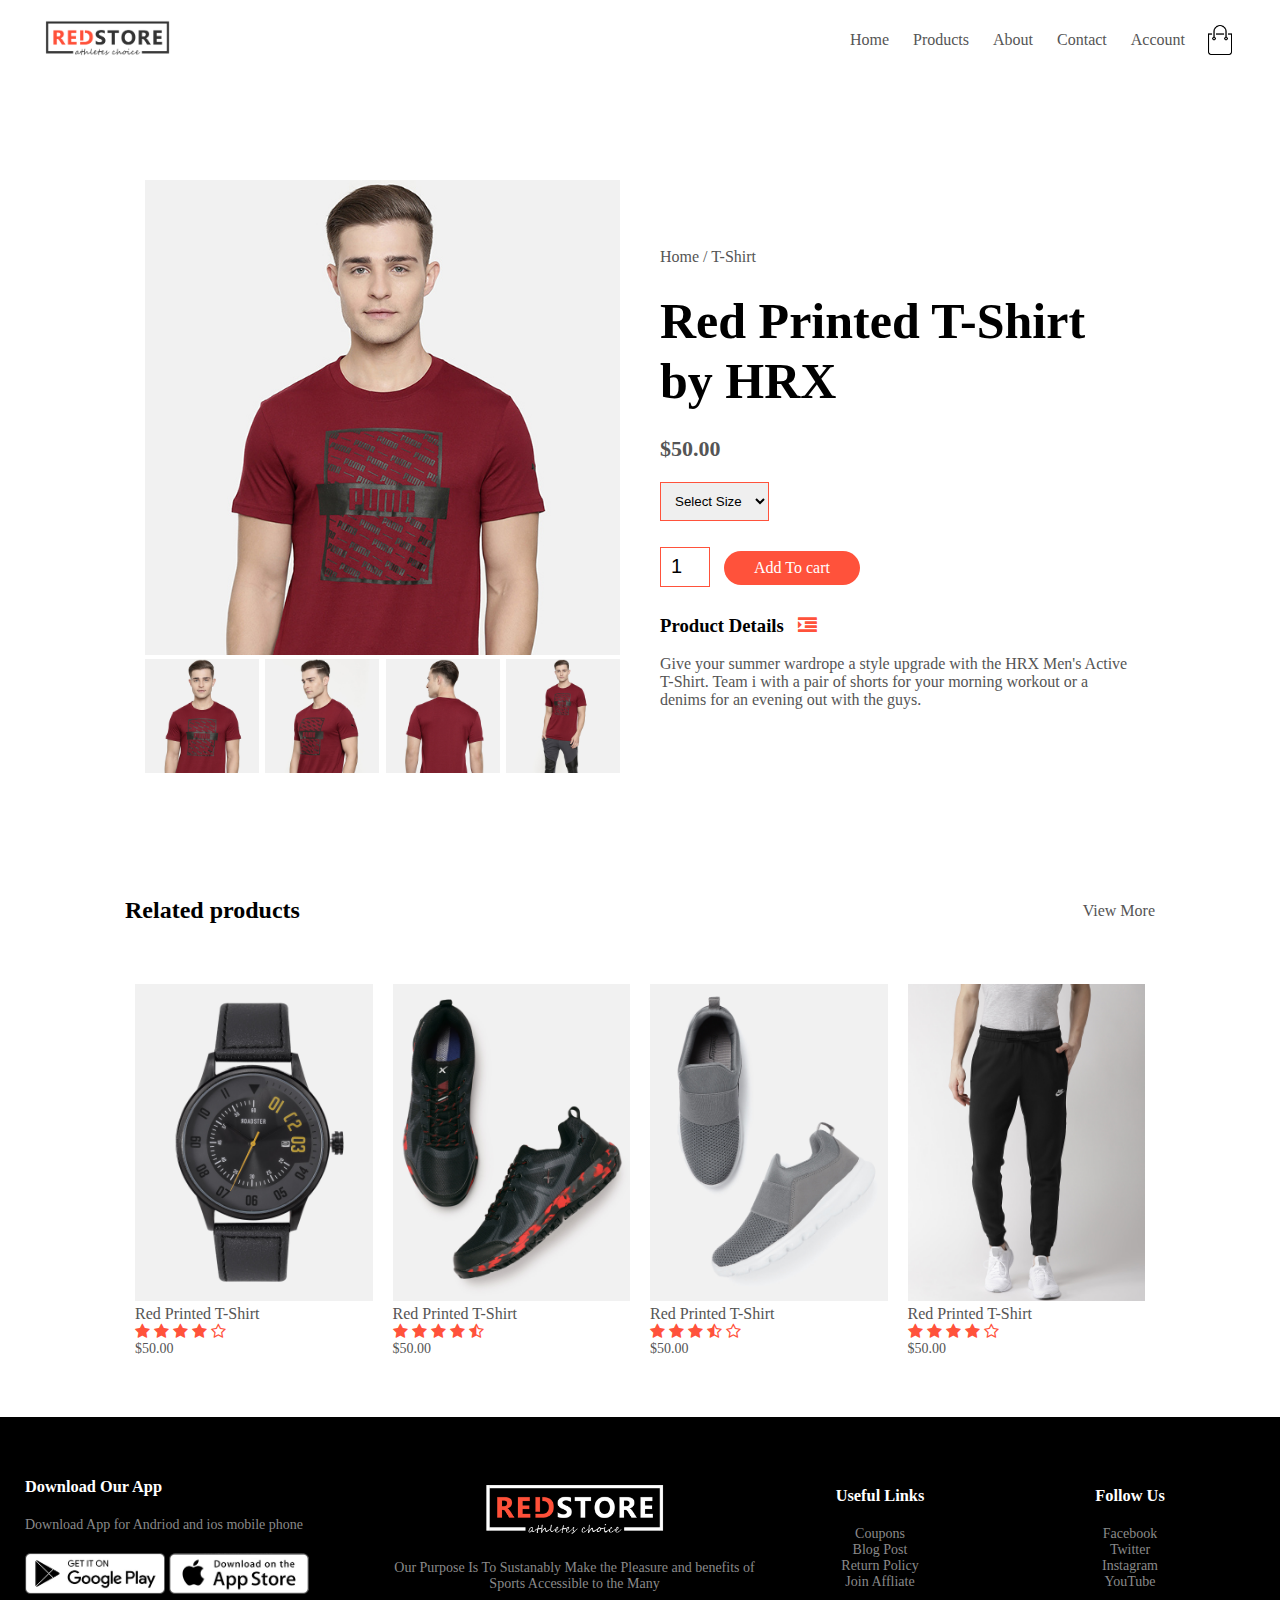
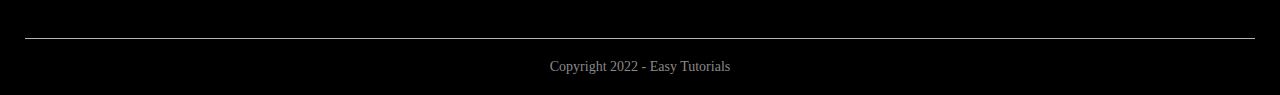
<file: products-detais.html>
<!DOCTYPE html>
<html lang="en">
<head>
    <meta charset="UTF-8">
    <meta http-equiv="X-UA-Compatible" content="IE=edge">
    <meta name="viewport" content="width=device-width, initial-scale=1.0">
    <title>All Products - RedStore</title>

    <link rel="stylesheet" href="style.css">
    <link href="https://fonts.googleapis.com/css2?family=Poppins:wght@300;400;500;600;700&display=swap" rel="stylesheet">
    <link rel="stylesheet" href="https://stackpath.bootstrapcdn.com/font-awesome/4.7.0/css/font-awesome.min.css">
</head>
<body>


    <div class="container">
        <div class="navbar">
            <div class="logo">
                <img src="pictures/logo.png" width="125px">
            </div>
            <nav>
                <ul id="MenuItems">
                    <li><a href="#">Home</a></li>
                    <li><a href="#">Products</a></li>
                    <li><a href="#">About</a></li>
                    <li><a href="#">Contact</a></li>
                    <li><a href="#">Account </a></li>
                </ul>
            </nav>
            <img src="pictures/cart.png" width="30px" height="30px">
            <img src="pictures/menu.png" class="menu-icon" onclick="menutoggle()">
        </div>
    </div>



    <!-- --------------------------single products details------------------------ -->

    <div class="small-container single-product">
        <div class="row">
            <div class="col-2">
                <img src="pictures/gallery-1.jpg" width="100%" id="ProductImg">

                <div class="small-img-row">
                    <div class="small-img-col">
                        <img src="pictures/gallery-1.jpg" width="100%" class="small-img">
                    </div>

                    <div class="small-img-col">
                        <img src="pictures/gallery-2.jpg" width="100%"  class="small-img">
                    </div>

                    <div class="small-img-col">
                        <img src="pictures/gallery-3.jpg" width="100%"  class="small-img">
                    </div>

                    <div class="small-img-col">
                        <img src="pictures/gallery-4.jpg" width="100%"  class="small-img">
                    </div>
                </div>
            </div>
            <div class="col-2">
                <p>Home / T-Shirt</p>
                <h1>Red Printed T-Shirt by HRX</h1>
                <h4>$50.00</h4>
                <select>
                    <option>Select Size</option>
                    <option>XXLL</option>
                    <option>XL</option>
                    <option>Large</option>
                    <option>Medium</option>
                    <option>small</option>
                </select>
                <input type="number" value="1">
                <a href="" class="btn">Add To cart</a>
                <h3>Product Details <i class="fa fa-indent"></i></h3>
                <br>
                <p>Give your summer wardrope a style upgrade with the HRX Men's Active T-Shirt. Team i with a pair of shorts for your morning workout or a denims for an evening out with the guys.</p>
            </div>
        </div>
    </div>

    <!-- ---------------------title---------------------- -->
        <div class="small-container">
            <div class="row row-2">
                <h2>Related products</h2>
                <p>View More</p>
            </div>
        </div>
    
    <div class="small-container">

            <div class="row">
                <div class="col-4">
                    <img src="pictures/product-9.jpg">
                    <h4>Red Printed T-Shirt</h4>
                    <div class="rating">
                        <i class="fa fa-star"></i>
                        <i class="fa fa-star"></i>
                        <i class="fa fa-star"></i>
                        <i class="fa fa-star"></i>
                        <i class="fa fa-star-o"></i>
                    </div>
                    <p>$50.00</p>
                </div>
    
                <div class="col-4">
                    <img src="pictures/product-10.jpg">
                    <h4>Red Printed T-Shirt</h4>
                    <div class="rating">
                        <i class="fa fa-star"></i>
                        <i class="fa fa-star"></i>
                        <i class="fa fa-star"></i>
                        <i class="fa fa-star"></i>
                        <i class="fa fa-star-half-o"></i>
                    </div>
                    <p>$50.00</p>
                </div>
    
                <div class="col-4">
                    <img src="pictures/product-11.jpg">
                    <h4>Red Printed T-Shirt</h4>
                    <div class="rating">
                        <i class="fa fa-star"></i>
                        <i class="fa fa-star"></i>
                        <i class="fa fa-star"></i>
                        <i class="fa fa-star-half-o"></i>
                        <i class="fa fa-star-o"></i>
                    </div>
                    <p>$50.00</p>
                </div>
    
                <div class="col-4">
                    <img src="pictures/product-12.jpg">
                    <h4>Red Printed T-Shirt</h4>
                    <div class="rating">
                        <i class="fa fa-star"></i>
                        <i class="fa fa-star"></i>
                        <i class="fa fa-star"></i>
                        <i class="fa fa-star"></i>
                        <i class="fa fa-star-o"></i>
                    </div>
                    <p>$50.00</p>
                </div>
            </div>
        </div>
    </div>

   
    <!-- -----------------footer------------- -->

    <div class="footer">
        <div class="container">
            <div class="row">
                <div class="footer-col-1">
                    <h3>Download Our App</h3>
                    <p>Download App for Andriod and ios mobile phone</p>
                    <div class="app-logo">
                        <img src="pictures/play-store.png">
                        <img src="pictures/app-store.png">
                    </div>
                </div>

                <div class="footer-col-2">
                   <img src="pictures/logo-white.png">
                    <p>Our Purpose Is To Sustanably Make the Pleasure and benefits of Sports Accessible to the Many</p>
                </div>

                <div class="footer-col-3">
                    <h3>Useful Links</h3>
                    <ul>
                        <li>Coupons</li>
                        <li>Blog Post</li>
                        <li>Return Policy</li>
                        <li>Join Affliate</li>
                    </ul>
                </div>

                <div class="footer-col-3">
                    <h3>Follow Us</h3>
                    <ul>
                        <li>Facebook</li>
                        <li>Twitter</li>
                        <li>Instagram</li>
                        <li>YouTube</li>
                    </ul>
                </div>
            </div>
            <hr>
            <p class="Copyright">Copyright 2022 - Easy Tutorials</p>
        </div>
    </div>


    <!-- -------------------js for toggle menu---------------- -->



    <script>
        var MenuItems = document.getElementById("MenuItems");

        MenuItems.style.maxHeight = "0px";

        function menutoggle(){
            if(Menuitems.style.maxheight == "0px")
                {
                    MenuItems.style.maxHeight ="200px"
                }
            else
                {
                    Menuitems.style.maxheight = "0px"
                }
        }
    </script>


<!-- ------------------js for product gallery----------------------- -->


<script>
    var ProductImg = document.getElementById("ProductImg");
    var SamllImg = document.getElementsByClassName("small-img");

    SamllImg[0].onclick = function()
        {
            ProductImg.src = SmallImg[0].src;
        }
        SamllImg[1].onclick = function()
        {
            ProductImg.src = SmallImg[1].src;
        }
        SamllImg[2].onclick = function()
        {
            ProductImg.src = SmallImg[2].src;
        }
        SamllImg[3].onclick = function()
        {
            ProductImg.src = SmallImg[3].src;
        }
        
</script>




</body>
</html>
</file>
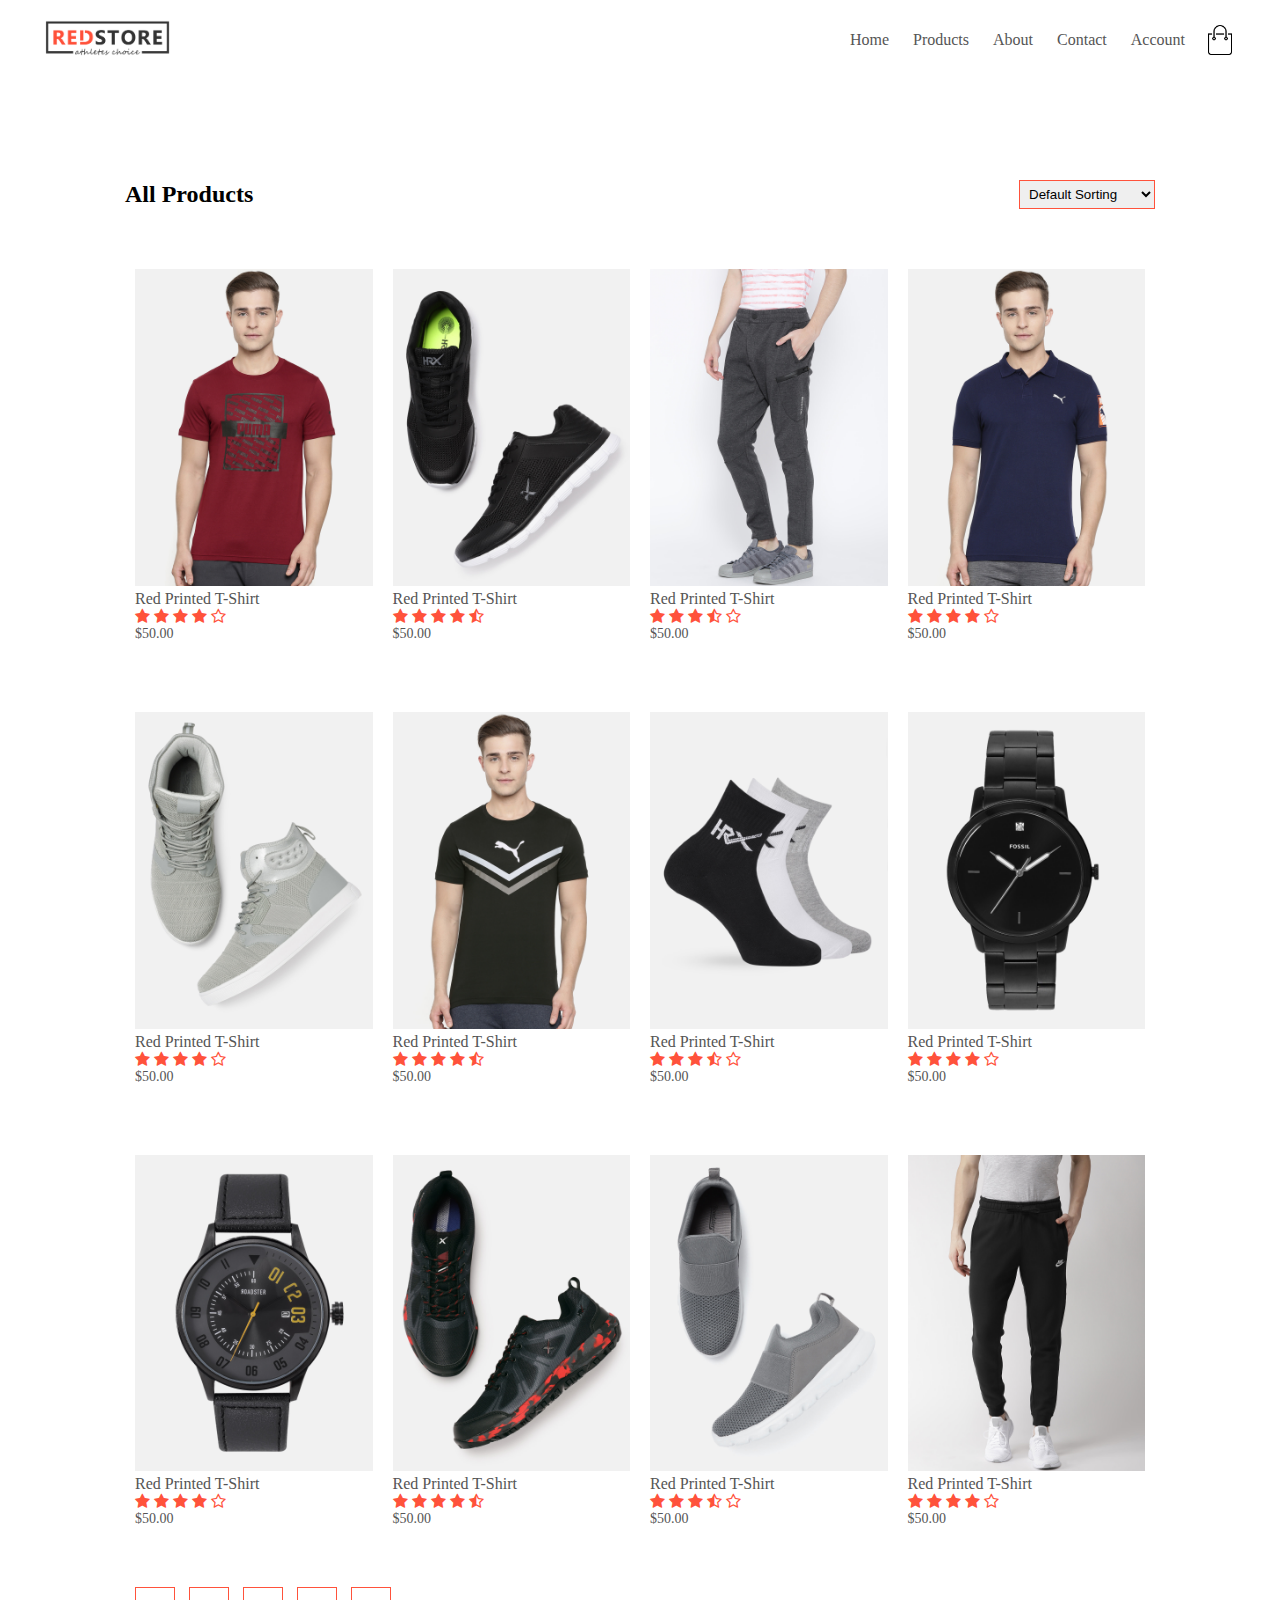
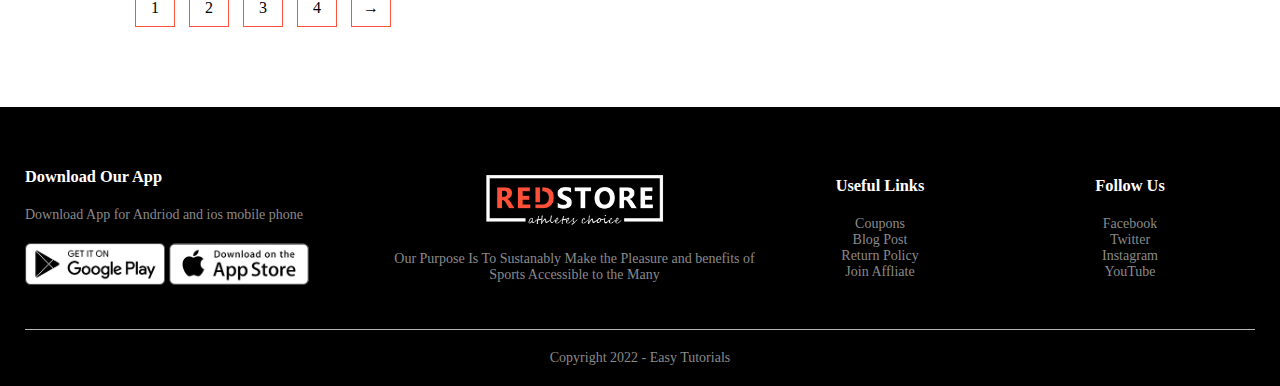
<file: products.html>
<!DOCTYPE html>
<html lang="en">
<head>
    <meta charset="UTF-8">
    <meta http-equiv="X-UA-Compatible" content="IE=edge">
    <meta name="viewport" content="width=device-width, initial-scale=1.0">
    <title>All Products - RedStore</title>

    <link rel="stylesheet" href="style.css">
    <link href="https://fonts.googleapis.com/css2?family=Poppins:wght@300;400;500;600;700&display=swap" rel="stylesheet">
    <link rel="stylesheet" href="https://stackpath.bootstrapcdn.com/font-awesome/4.7.0/css/font-awesome.min.css">
</head>
<body>


    <div class="container">
        <div class="navbar">
            <div class="logo">
                <img src="pictures/logo.png" width="125px">
            </div>
            <nav>
                <ul id="MenuItems">
                    <li><a href="#">Home</a></li>
                    <li><a href="#">Products</a></li>
                    <li><a href="#">About</a></li>
                    <li><a href="#">Contact</a></li>
                    <li><a href="#">Account </a></li>
                </ul>
            </nav>
            <img src="pictures/cart.png" width="30px" height="30px">
            <img src="pictures/menu.png" class="menu-icon" onclick="menutoggle()">
        </div>
        
    </div>
    
    <div class="small-container">

        <div class="row row-2">
            <h2>All Products</h2>
            <select>
                <option>Default Sorting</option>
                <option>Sort by price</option>
                <option>Sort by popularity</option>
                <option>Sort by rating</option>
                <option>sort by sale</option>
            </select>
        </div>
        <div class="row">
            <div class="col-4">
                <img src="pictures/product-1.jpg">
                <h4>Red Printed T-Shirt</h4>
                <div class="rating">
                    <i class="fa fa-star"></i>
                    <i class="fa fa-star"></i>
                    <i class="fa fa-star"></i>
                    <i class="fa fa-star"></i>
                    <i class="fa fa-star-o"></i>
                </div>
                <p>$50.00</p>
            </div>

            <div class="col-4">
                <img src="pictures/product-2.jpg">
                <h4>Red Printed T-Shirt</h4>
                <div class="rating">
                    <i class="fa fa-star"></i>
                    <i class="fa fa-star"></i>
                    <i class="fa fa-star"></i>
                    <i class="fa fa-star"></i>
                    <i class="fa fa-star-half-o"></i>
                </div>
                <p>$50.00</p>
            </div>

            <div class="col-4">
                <img src="pictures/product-3.jpg">
                <h4>Red Printed T-Shirt</h4>
                <div class="rating">
                    <i class="fa fa-star"></i>
                    <i class="fa fa-star"></i>
                    <i class="fa fa-star"></i>
                    <i class="fa fa-star-half-o"></i>
                    <i class="fa fa-star-o"></i>
                </div>
                <p>$50.00</p>
            </div>

            <div class="col-4">
                <img src="pictures/product-4.jpg">
                <h4>Red Printed T-Shirt</h4>
                <div class="rating">
                    <i class="fa fa-star"></i>
                    <i class="fa fa-star"></i>
                    <i class="fa fa-star"></i>
                    <i class="fa fa-star"></i>
                    <i class="fa fa-star-o"></i>
                </div>
                <p>$50.00</p>
            </div>

            <div class="row">
                <div class="col-4">
                    <img src="pictures/product-5.jpg">
                    <h4>Red Printed T-Shirt</h4>
                    <div class="rating">
                        <i class="fa fa-star"></i>
                        <i class="fa fa-star"></i>
                        <i class="fa fa-star"></i>
                        <i class="fa fa-star"></i>
                        <i class="fa fa-star-o"></i>
                    </div>
                    <p>$50.00</p>
                </div>
    
                <div class="col-4">
                    <img src="pictures/product-6.jpg">
                    <h4>Red Printed T-Shirt</h4>
                    <div class="rating">
                        <i class="fa fa-star"></i>
                        <i class="fa fa-star"></i>
                        <i class="fa fa-star"></i>
                        <i class="fa fa-star"></i>
                        <i class="fa fa-star-half-o"></i>
                    </div>
                    <p>$50.00</p>
                </div>
    
                <div class="col-4">
                    <img src="pictures/product-7.jpg">
                    <h4>Red Printed T-Shirt</h4>
                    <div class="rating">
                        <i class="fa fa-star"></i>
                        <i class="fa fa-star"></i>
                        <i class="fa fa-star"></i>
                        <i class="fa fa-star-half-o"></i>
                        <i class="fa fa-star-o"></i>
                    </div>
                    <p>$50.00</p>
                </div>
    
                <div class="col-4">
                    <img src="pictures/product-8.jpg">
                    <h4>Red Printed T-Shirt</h4>
                    <div class="rating">
                        <i class="fa fa-star"></i>
                        <i class="fa fa-star"></i>
                        <i class="fa fa-star"></i>
                        <i class="fa fa-star"></i>
                        <i class="fa fa-star-o"></i>
                    </div>
                    <p>$50.00</p>
                </div>
            </div>
    
            <div class="row">
                <div class="col-4">
                    <img src="pictures/product-9.jpg">
                    <h4>Red Printed T-Shirt</h4>
                    <div class="rating">
                        <i class="fa fa-star"></i>
                        <i class="fa fa-star"></i>
                        <i class="fa fa-star"></i>
                        <i class="fa fa-star"></i>
                        <i class="fa fa-star-o"></i>
                    </div>
                    <p>$50.00</p>
                </div>
    
                <div class="col-4">
                    <img src="pictures/product-10.jpg">
                    <h4>Red Printed T-Shirt</h4>
                    <div class="rating">
                        <i class="fa fa-star"></i>
                        <i class="fa fa-star"></i>
                        <i class="fa fa-star"></i>
                        <i class="fa fa-star"></i>
                        <i class="fa fa-star-half-o"></i>
                    </div>
                    <p>$50.00</p>
                </div>
    
                <div class="col-4">
                    <img src="pictures/product-11.jpg">
                    <h4>Red Printed T-Shirt</h4>
                    <div class="rating">
                        <i class="fa fa-star"></i>
                        <i class="fa fa-star"></i>
                        <i class="fa fa-star"></i>
                        <i class="fa fa-star-half-o"></i>
                        <i class="fa fa-star-o"></i>
                    </div>
                    <p>$50.00</p>
                </div>
    
                <div class="col-4">
                    <img src="pictures/product-12.jpg">
                    <h4>Red Printed T-Shirt</h4>
                    <div class="rating">
                        <i class="fa fa-star"></i>
                        <i class="fa fa-star"></i>
                        <i class="fa fa-star"></i>
                        <i class="fa fa-star"></i>
                        <i class="fa fa-star-o"></i>
                    </div>
                    <p>$50.00</p>
                </div>
            </div>
        </div>

        <div class="page-btn">
            <span>1</span>
            <span>2</span>
            <span>3</span>
            <span>4</span>
            <span>&#8594;</span>
        </div>
    </div>

   
    <!-- -----------------footer------------- -->

    <div class="footer">
        <div class="container">
            <div class="row">
                <div class="footer-col-1">
                    <h3>Download Our App</h3>
                    <p>Download App for Andriod and ios mobile phone</p>
                    <div class="app-logo">
                        <img src="pictures/play-store.png">
                        <img src="pictures/app-store.png">
                    </div>
                </div>

                <div class="footer-col-2">
                   <img src="pictures/logo-white.png">
                    <p>Our Purpose Is To Sustanably Make the Pleasure and benefits of Sports Accessible to the Many</p>
                </div>

                <div class="footer-col-3">
                    <h3>Useful Links</h3>
                    <ul>
                        <li>Coupons</li>
                        <li>Blog Post</li>
                        <li>Return Policy</li>
                        <li>Join Affliate</li>
                    </ul>
                </div>

                <div class="footer-col-3">
                    <h3>Follow Us</h3>
                    <ul>
                        <li>Facebook</li>
                        <li>Twitter</li>
                        <li>Instagram</li>
                        <li>YouTube</li>
                    </ul>
                </div>
            </div>
            <hr>
            <p class="Copyright">Copyright 2022 - Easy Tutorials</p>
        </div>
    </div>


    <!-- -------------------js for toggle menu---------------- -->



    <script>
        var MenuItems = document.getElementById("MenuItems");

        MenuItems.style.maxHeight = "0px";

        function menutoggle(){
            if(Menuitems.style.maxheight == "0px")
                {
                    MenuItems.style.maxHeight ="200px"
                }
            else
                {
                    Menuitems.style.maxheight = "0px"
                }
        }
    </script>




</body>
</html>
</file>
<file: style.css>
*{
    margin: 0;
    padding: 0;
    box-sizing: border-box;
}

body {
    font-family: 'Poppins' sans-serif;
}

.navbar {
    display: flex;
    align-items: center;
    padding: 20px;
}

nav {
    flex: 1;
    text-align: right;
}

nav ul {
    display: inline-block;
    list-style-type: none;
}

nav ul li {
    display: inline-block;
    margin-right: 20px; 
}

a {
    text-decoration: none;
    color: #555;
}

p {
    color: #555;
}

.container {
    max-width: 1300px;
    margin: auto;
    padding-left: 25px;
    padding-right: 25px;
}

.row {
    display: flex;
    align-items: center;
    flex-wrap: wrap;
    justify-content: space-around;
}

.col-2 {
    flex-basis: 50%;
    min-width: 300px;
}

.col-2 img {
    max-width: 100%;
    padding: 50px 0;
}

.col-2 h1 {
    font-size: 50px;
    line-height: 60px;
    margin: 25px 0;
}

.btn {
    display: inline-block;
    background: #ff523b;
    color: #fff;
    padding: 8px 30px;
    margin: 30px 0;
    border-radius: 30px;
    transition: background 0.5s;
}

.btn:hover {
    background: #563434;
}

.header {
    background: radial-gradient(#fff,#ffd6d6);
}

.header .row {
    margin-top: 70px;
}

.categories {
    margin: 70px 0;
}

.col-3 {
    flex-basis: 30%;
    min-width: 250px;
    margin-bottom: 30px;
}

.col-3 img {
    width: 100%;
}

.small-container {
    max-width: 1080px;
    margin: auto;
    padding-left: 25px;
    padding-right: 25px;
}

.col-4 {
    flex-basis: 25%;
    padding: 10px;
    min-width: 200px;
    margin-bottom: 50px;
    transition: transform 0.5s;
}

.col-4 img {
    width: 100%;
}

.title {
    text-align: center;
    margin: 0 auto 80px;
    position: relative;
    line-height: 60px;
    color: #555;
}

.title:after {
    content: "";
    background: #ff523b;
    width: 80px;
    height: 5px;
    border-radius: 5px;
    position: absolute;
    bottom: 0;
    left: 50%;
    transform: translateX(-50%);
}

h4 {
    color: #555;
    font-weight: normal;
}

.col-4 p {
    font-size: 14px;
}

.rating .fa {
    color: #ff523b;
}

.col-4:hover {
    transform: translateY(-5px);
}


/* ---------------offfer-------------- */

.offer {
    background: radial-gradient(#fff, #ffd6d6);
    margin-top: 80px;
    padding: 30px 0;
}


.col-2 .offer-img {
    padding: 50px;
}

small {
    color: #555;
}

/* ....................estimonial------------------------- */

.testimonial {
    padding-top: 100px;
}

.testimonial .col-3 {
    text-align: center;
    padding: 40px 20px;
    box-shadow: 0 0 20px rgba(0,0,0,0.1);
    cursor: pointer;
    transition: transform 0.5;
}

.testimonial .col-3 img {
    width: 50px;
    margin-top: 20px;
    border-radius: 50%;
}

.testimonial .col-3:hover {
    transform: translateY(-10px);
}

.fa .fa-quote-left{
    font-size: 34px; 
    color: #ff523b;   
}

.col-3 p{
    font-size: 12px;
    margin: 12px 0;
    color: #777;
}

.testimonial .col-3 h3 {
    font-weight: 600;
    color: #555;
    font-size: 16px;
}


/* --------------brands--------------- */

.brands {
    margin: 100px auto;
}

.col-5 {
    width: 160px;
}

.col-5 img {
    width: 100%;
    cursor: pointer;
    filter: grayscale(100%);
}

.col-5 img:hover {
    filter: grayscale(0);
}


/* -------footer------------ */

.footer {
    background-color: #000;
    color: #8a8a8a;
    font-size: 14px;
    padding: 60px 0 20px;
}

.footer p {
    color: #8a8a8a;
    
}

.footer h3 {
    color: #fff;
    margin-bottom: 20px;
}

.footer-col-1, .footer-col-2, .footer-col-3, .footer-col-4 {
    min-width: 250px;
    margin-bottom: 20px;
}

.footer-col-1 {
    flex-basis: 30%;
}

.footer-col-2 {
    flex: 1;
    text-align: center;
}

.footer-col-2 img {
    width: 180px;
    margin-bottom: 20px;
}

.footer-col-3, .footer-col-4 {
    flex-basis: 12%;
    text-align: center;
}

ul {
    list-style-type: none;
}

.app-logo {
    margin-top: 20px;
}

.app-logo img {
    width: 140px;
}

.footer hr {
    border: none;
    background: #b5b5b5;
    height: 1px;
    margin: 20px 0;
}

.Copyright {
    text-align: center;
}

.menu-icon {
    width: 28px;
    margin-left: 20px;
    display: none;
}


/* -----------------all products------------------- */

.row-2 {
    justify-content: space-between;
    margin: 100px auto 50px;
}
select {
    border: 1px solid #ff523b;
    padding: 5px;
}

select:focus {
    outline: none;
}

.page-btn {
    margin: 0 auto 80px  ;
}

.page-btn span {
    display: inline-block;
    border: 1px solid #ff523b;
    margin-left: 10px;
    width: 40px;
    height: 40px;
    text-align: center;
    line-height: 40px;
    cursor: pointer;
}

.page-btn span:hover {
    background: #ff523b;
    color: #fff;
}


/* -----------------single product details---------------------- */

.single-product {
    margin-top: 80px;
}

.single-product .col-2 img {
    padding: 0px;
}

.single-product .col-2 {
    padding: 20px;
}

.single-product h4 {
    margin: 20px 0;
    font-size: 22px;
    font-weight: bold;
}

.single-product select {
    display: block;
    padding: 10px;
    margin-top: 20px;
}

.single-product input {
    width: 50px;
    height: 40px;
    padding-left: 10px;
    font-size: 20px;
    margin-right: 10px;
    border: 1px solid #ff523b;
}

input:focus {
    outline: none;
}

.single-product .fa {
    color: #ff523b;
    margin-left: 10px;
}


.small-img-row {
    display: flex;
    justify-content: space-between;
}

.small-img-col {
    flex-basis: 24%;
    cursor: pointer;
}





/* -----------------cart items ----------------- */

.cart-page {
    margin: 80px auto;
}

table {
    width: 100%;
    border-collapse: collapse;
}

.cart-info {
    display: flex;
    flex-wrap: wrap;
}

th {
    text-align: left;
    padding: 5px;
    color: #fff;
    background: #ff523b;
    font-weight: normal;
}

td {
    padding: 10px 5px;
}

td input {
    width: 40px;
    height: 30px;
    padding: 5px;
}

td a {
    color: #ff523b;
    font-size: 12px;
}

td img {
    width: 80px;
    height: 80px;
    margin-right: 10px;
}

.total-price {
    display: flex;
    justify-content: flex-end;
}

.total-price table {
    border-top: 3px solid #ff523b;
    width: 100%;
    max-width: 370px;
}

td:last-child {
    text-align: right;
}

th:last-child {
    text-align: right;
}




/* --------account page ----------- */

.account-page {
    padding: 50px 0;
    background: radial-gradient(#fff, #ffd6d6);
}

.form-container {
    background: #fff;
    width: 300px;
    height: 400px;
    position: relative;
    text-align: center;
    padding: 20px 0;
    margin: auto;
    box-shadow: 0 0 20px opx rgba(0,0,0,0.1);
    overflow: hidden;
}

.form-container span {
    font-weight: bold;
    padding: 0 10px;
    color: #555;
    cursor: pointer;
    width: 100px;
    display: inline-block;
}

.form-btn {
    display: inline-block;
}

.form-container form {
    max-width: 300px;
    padding: 0 20px;
    position: absolute;
    top: 130px;
    transition: transform 1s;
}

form input {
    width: 100%;
    height: 30px;
    margin: 10px 0;
    padding: 0 10px;
    border: 1px solid #ccc;
}

form .btn {
    width: 100%;
    border: none;
    cursor: pointer;
    margin: 10px 0;
}

form .btn:focus {
    outline: none;
}

#LoginForm {
    left: -300px;
}

#RegForm {
    left: 0;
}

form a {
    font-size: 12px;
}

#Indicator {
    width: 100px;
    border: none;
    background: #ff523b;
    height: 3px;
    margin-top: 8px;
    transform: translateX(100px);
    transition: transform 1s;
}


/* -------------Media Query--------------- */

@media only screen and ( max-width: 800px) {
    nav ul {
        position: absolute;
        top: 70px;
        left: 0;
        background: #333;
        width: 100%;
        overflow: hidden;
        transition: max-height 0.5s;
    }

    nav ul li {
        display: block;
        margin-right: 50px;
        margin-top: 10px;
        margin-bottom: 10px;
    }

    nav ul li a {
        color: #fff;
    }

    .menu-icon {
        display: block;
        cursor: pointer;
    }

}


/* -------------- all-products--------------------- */
.row-2 {
    justify-content: space-between;
    margin: 100px auto 50px;
}



 @media only screen and (max-width: 600px) {
     .row {
         text-align: center;
     }

     .col-2, .col-3, .col-4 {
         flex-basis: 100%;
     }

     .single-product .row {
         text-align: left;
     }

     .single-product .col-2 {
         padding: 20px 0;
     }

     .single-product h1 {
         font-size: 26px;
         line-height: 32px;
     }

     .cart-info p {
         display: none;
     }

 }
</file>
<file: pictures/style.css>
*{
    margin: 0;
    padding:0;
    box-sizing: border-box;
}
body{
    font-family: 'Poppins', sans-serif;
}
.navbar{
    display: flex;
    align-items: center;
    padding: 20px;
}
nav{
    flex: 1;
    text-align: right;
}
nav ul{
    display: inline-block;
    list-style-type: none;
}nav ul li{
    display: inline-block;
    margin-right: 20px;

}

a{
    text-decoration: none;
    color: #555;
}
p{
    color: #555;
}
.container{
    max-width: 1300px;
    margin: auto;
    padding-left: 25px;
    padding-right: 25px;
}
.row{
    display: flex;
    align-items: center;
    flex-wrap: center;
    justify-content: space-around;
}
.col-2{
    flex-basis: 50%;
    min-width: 300px; 
}
.col-2 img{
    max-width: 100%;
    padding: 50px 0;
}
.col-2 h1{
    font-size: 50px;
    line-height: 60px;
    margin: 25px 0;
}
.btn{
    display: inline-block;
    background: #ff523b;
    color: #fff;
    padding: 8px 30px;
    margin: 30px 0;
    border-radius: 30px;
    transition: background 0.5s;
}
.btn:hover{
    background: #563434;
}
.header{
    background: radial-gradient(#fff,#ffd6d6);
}
.header .row{
    margin-top: 70px;
}
.categories{
    margin: 70px 0;
}
.col-3{
    flex-basis: 30%;
    min-width: 250px;
    margin-bottom: 30px;
}
.col-3 img{
    width: 100%;
}
.small-container{
    max-width: 1080px;
    margin: auto;
    padding-left: 25px;
    padding-right: 25px;
}
.col-4{
    flex-basis: 25%;
    padding: 10px;
    min-width: 200px;
    margin-bottom: 50px;
    transition: transform 0.5s;
}
.col-4 img{
    width: 100%;
}
.title{
    text-align: center;
    margin: 0 auto 80px;
    position: relative;
    line-height: 60px;
    color:  #555;
}
.title::after{
    content: '';
    background: #ff523b;
    width: 80px;
    height: 5px;
    border-radius: 5px;
    position: absolute;
    bottom: 0;
    left: 50%;
    transform: translateX(-50%);
}
h4{
    color: #555;
    font-weight: normal;
}
.col-4 p{
    font-size: 14px;
}
.rating .fa{
    color: #ff523b;
}
.col-4:hover{
    transform: translateY(-5px);
}

/* ---------------offer-------------- */
.offer{
    background: radial-gradient(#fff,#ffd6d6);
    margin-top: 80px;
    padding: 30px 0;
}
.col-2 .offer-img{
    padding: 50px;
}
small{
    color: #555;
}
.testimonial{
    padding-top: 100px;
}
</file>
<file: design.css>
* {
    margin: 0;
    padding: 0;
    box-sizing: border-box;
    text-decoration: none;
    list-style: none;
}

body {
    font-family: 'Poppins', sans-serif;
}

.header {
    background: radial-gradient(#fff,#ffd6d6);
}

.container {
    max-width: 1300px;
    margin: auto;
    padding-left: 25px;
    padding-right: 25px;   
}

.navbar {
    display: flex;
    align-items: center;
    padding: 20px;
}

nav {
    flex: 1;
    text-align: right;
}

nav ul li {
    display: inline-block;
    margin-right: 20px;
    cursor: pointer;
}

a {
    color: #555;
}

p {
    color: #555;
}

.row {
    display: flex;
    align-items: center;
    flex-wrap: wrap;
    justify-content: space-between;
}

.col-2 {
    flex-basis: 50%;
    min-width: 300px;
}

.col-2 img {
    max-width: 100%;
    padding: 20px 0;
}

.col-2 h1 {
    font-size: 50px;
    line-height: 60px;
    margin: 25px 0;
}

.btn {
    display: inline-block;
    color: #fff;
    background: #ff523b;
    padding: 8px 30px;
    margin: 30px 0;
    border-radius: 30px;
    transition: background 0.5s;
}

.btn:hover {
    background: #555;
}

.categories {
    margin: 70px 0;

}

.col-3 {
    flex-basis: 30%;
    min-width: 250px;
    margin-bottom: 30px;
}

.col-3 img {
    width: 100%;
}

.small-container {
    max-width: 1080px;
    margin: auto;
    padding-left: 25px;
    padding-right: 25px;
}

.col-4 {
    flex-basis: 25%;
    min-width: 200px;
    padding: 10px;
    margin-bottom: 50px;
    transition: transform   0.5s;
}

.col-4 img {
    width: 100%;
}

.title {
    text-align: center;
    margin: 0 auto 80px;
    position: relative;
    line-height: 60px;
    color: #555;
}

.title::after {
    content: '';
    background: #ff523b;
    width: 80px;
    height: 5px;
    border-radius: 5px;
    position: absolute;
    bottom: 0;
    left: 50%;
    transform: translateX(-50%);
    
}

h4 {
    color: #555;
    font-weight: normal;
}

.col-4 p {
    font-size: 14px;
}

.rating .fa {
    color: #ff523b;
}

.col-4:hover {
    transform: translateY(-5px);
}

/* --------------- offer ----------------- */

.offer {
    background: radial-gradient(#fff, #ffd6d6);
    margin-top: 80px;
    padding: 30px 0;
}

.col-2 .offer-img {
    padding: 50px;
}

small {
    color: #555;
}

/* -------------- testimonial-------------- */

.testimonial {
    padding-top: 100px;
}

.testimonial .col-3 {
    text-align: center;
    padding: 40px 20px;
    box-shadow: 0 0 20px 0px rgba(0,0,0,0.1);
    cursor: pointer;
    transition: transform 0.5s;
}

.testimonial .col-3 img {
    width: 50px;
    margin-top: 20px;
    border-radius: 50%;
}

.testimonial .col-3:hover {
    transform: translateY(-10px);
}

.fa.fa-quote-left {
    font-size: 34px;
    color: #ff523b;
}

.col-3 p {
    font-size: 12px;
    margin: 12px 0;
    color: #777;
}

.testimonial .col-3 h3 {
    font-weight: 600;
    color: #555;
    font-size: 16px;
}


/* ---------------- brands--------------- */

.brands {
    margin: 100px auto;
}

.col-5 {
    width: 160px;
}

.col-5 img {
    width: 100%;
    cursor: pointer;
    filter: grayscale(100%);
}

.col-5 img:hover {
    filter: grayscale(0%);
}

/* ---------------footer------------ */

.footer {
    background: #000;
    color: #8a8a8a;
    font-size: 14px;
    padding: 60px 0 20px;
}

.footer p {
    color: #8a8a8a;
}

.footer h3 {
    color: #fff;
    margin-bottom: 20px;
}

.footer-col-1, .foooter-col-2, .footer-col-3, .footer-col-4 {
    min-width: 250px;
    margin-bottom: 20px;
}

.footer-col-1 {
    flex-basis: 30%;
}

.footer-col-2 {
    flex: 1;
    text-align: center;
}

.footer-col-2 img {
    width: 180px;
    margin-bottom: 20px;
}

.footer-col-3, .footer-col-4 {
    flex-basis: 12%;
    text-align: center;
}

.app-logo {
    margin-top: 20px    ;
}

.app-logo img {
    width: 140px;
}

.footer hr {
    border: none;
    background: #b5b5b5;
    height: 1px;
    margin: 20px 0;
}

.copyright {
    text-align: center;
}

.menu-icon {
    width: 28px;
    margin-left: 20px;
    display: none;
}


/* --------------- media Query ----------------- */

@media only screen and (max-width: 800px) {
    nav ul {
        position: absolute;
        top: 70px;
        left: 0;
        background: #333;
        width: 100%;
        overflow: hidden;
        transition: max-height 0.5s;
    }

    nav ul li {
        display: block;
        margin-right: 50px;
        margin-top: 10px;
        margin-bottom: 10px; 
    }

    nav ul li a {
        color: #fff;
    }

    .menu-icon {
        display: block;
        cursor: pointer;
    }

}

/* ---------------- all products page-------------------- */

.row-2 {
    justify-content: space-between;
    margin: 100px auto 50px;
}

select {
    border: 1px solid #ff523b;
    padding: 5px;
}

select:focus {
    outline: none;
}


.page-btn {
    margin: 0 auto 80px;
}

.page-btn span {
    display: inline-block;
    border: 1px solid #ff523b;
    margin-left: 10px;
    width: 40px;
    height: 40px;
    text-align: center;
    line-height: 40px;
    cursor: pointer;
}

.page-btn span:hover {
    background: #ff523b;
    color: #fff;
}


/* -------------- single products--------------- */


.single-product {
    margin-top: 80px;
}

.single-product .col-2 {
    padding: 20px;
}

.single-product h4 {
    margin: 20px 0;
    font-size: 22px;
    font-weight: bold;
}

.single-product select {
    display: block;
    padding: 10px;
    margin-top: 20px;
}

.single-product input {
    width: 50px;
    height: 40px;
    padding-left: 10px;
    font-size: 20px;
    margin-right: 10px;
    border: 1px solid #ff523b;

}

input:focus {
    outline: none;
}


.single-product .fa {
    color: #ff523b;
    margin-left: 10px;
}

.small-img-row  {
    display: flex;
    justify-content: space-between;
}

.small-img-col {
    flex-basis: 24%;
    cursor: pointer;
}


/* ----------cart items----------------- */

.cart-page {
    margin: 80px auto;
}

table {
    width: 100%;
    border-collapse: collapse;
}

.cart-info {
    display: flex;
    flex-wrap: wrap;
}

th {
    text-align: left;
    padding: 5px;
    color: #fff;
    background: #ff523b;
}

td {
    padding: 10px 5px;
}

td input {
    width: 40px;
    height: 30px;
    padding: 5px;
}

td a {
    color: #ff523b;
    font-size: 12px;
}

td img {
    width: 80px;
    height: 80px;
    margin-right: 10px;
}

.total-price {
    display: flex;
    justify-content: flex-end;
}

.total-price table {
    border-top: 3px solid #ff523b;
    width: 100%;
    max-width: 400px;
}

td:last-child {
    text-align: right;
}

th:last-child {
    text-align: right;
}



/* ------------ account page------------------ */

.account-page {
    padding: 50px 0;
    background: radial-gradient(#fff, #ffd6d6);
}

.form-container {
    background-color: #fff;
    width: 300px;
    height: 400px;
    position: relative;
    text-align: center;
    padding: 20px 0;
    margin: auto;
    box-shadow: 0 0 20px 0px rgba(0,0,0,0.1);
}

.form-container span {
    font-weight: bold;
    padding: 0 10px;
    color: #555;
    cursor: pointer;
    width: 100px;
    display: inline-block;
}

.form-btn {
    display: inline-block;
}

.form-container form {
    max-width: 300px;
    padding: 0 20px;
    position: absolute;
    top: 130px;
    transition: tranform 1s;
}

form input {
    width: 100%;
    height: 30px;
    margin: 10px 0;
    padding: 0 10px;
    border: 1px solid #ccc;
}

form .btn {
    width: 100%;
    border: none;
    cursor: pointer;
    margin: 10px 0;
}

form .btn:focus {
    outline: none;
}

#LoginForm {
    left: -300px;
}

#RegForm {
    left: 0;
}

form a {
    font-size: 12px;
}

#Indicator {

}

#Indicator {
    width: 100px;
    border: none;
    height: 3px;
    background: #ff523b;
    margin-top: 8px;
    transform: translateX(100px);
}













/* --------------- media Query ----------------- */

@media only screen and (max-width: 600px) {
    .row {
        text-align: center;
    }

    .col-2, .col-3, .col-4 {
        flex-basis: 100%;
    }

    .single-product .row {
        text-align: left;
    }
    .single-product .col-2 {
        padding: 20px 0;
    }

    .single-product h1 {
        font-size: 26px;
        line-height: 32px;
    }

    .cart-info p {
        display: none;
    }
}
</file>
